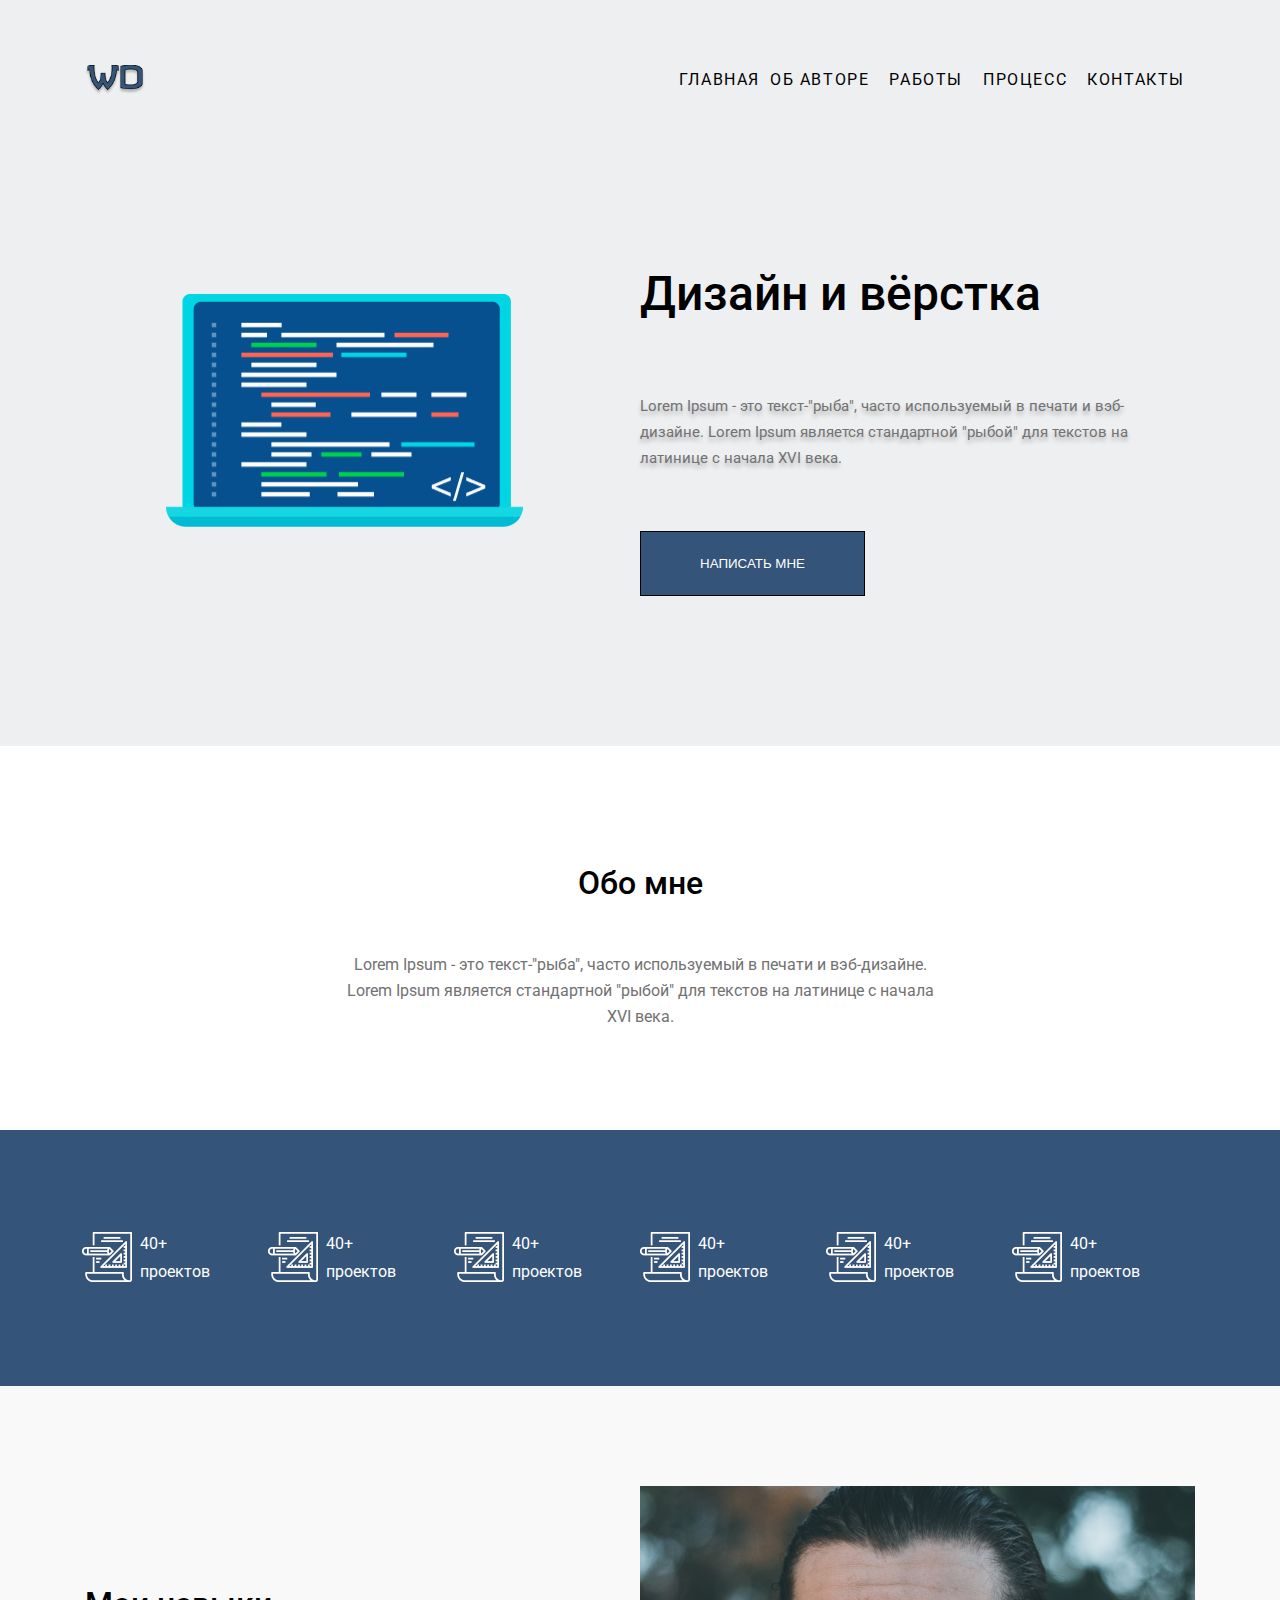
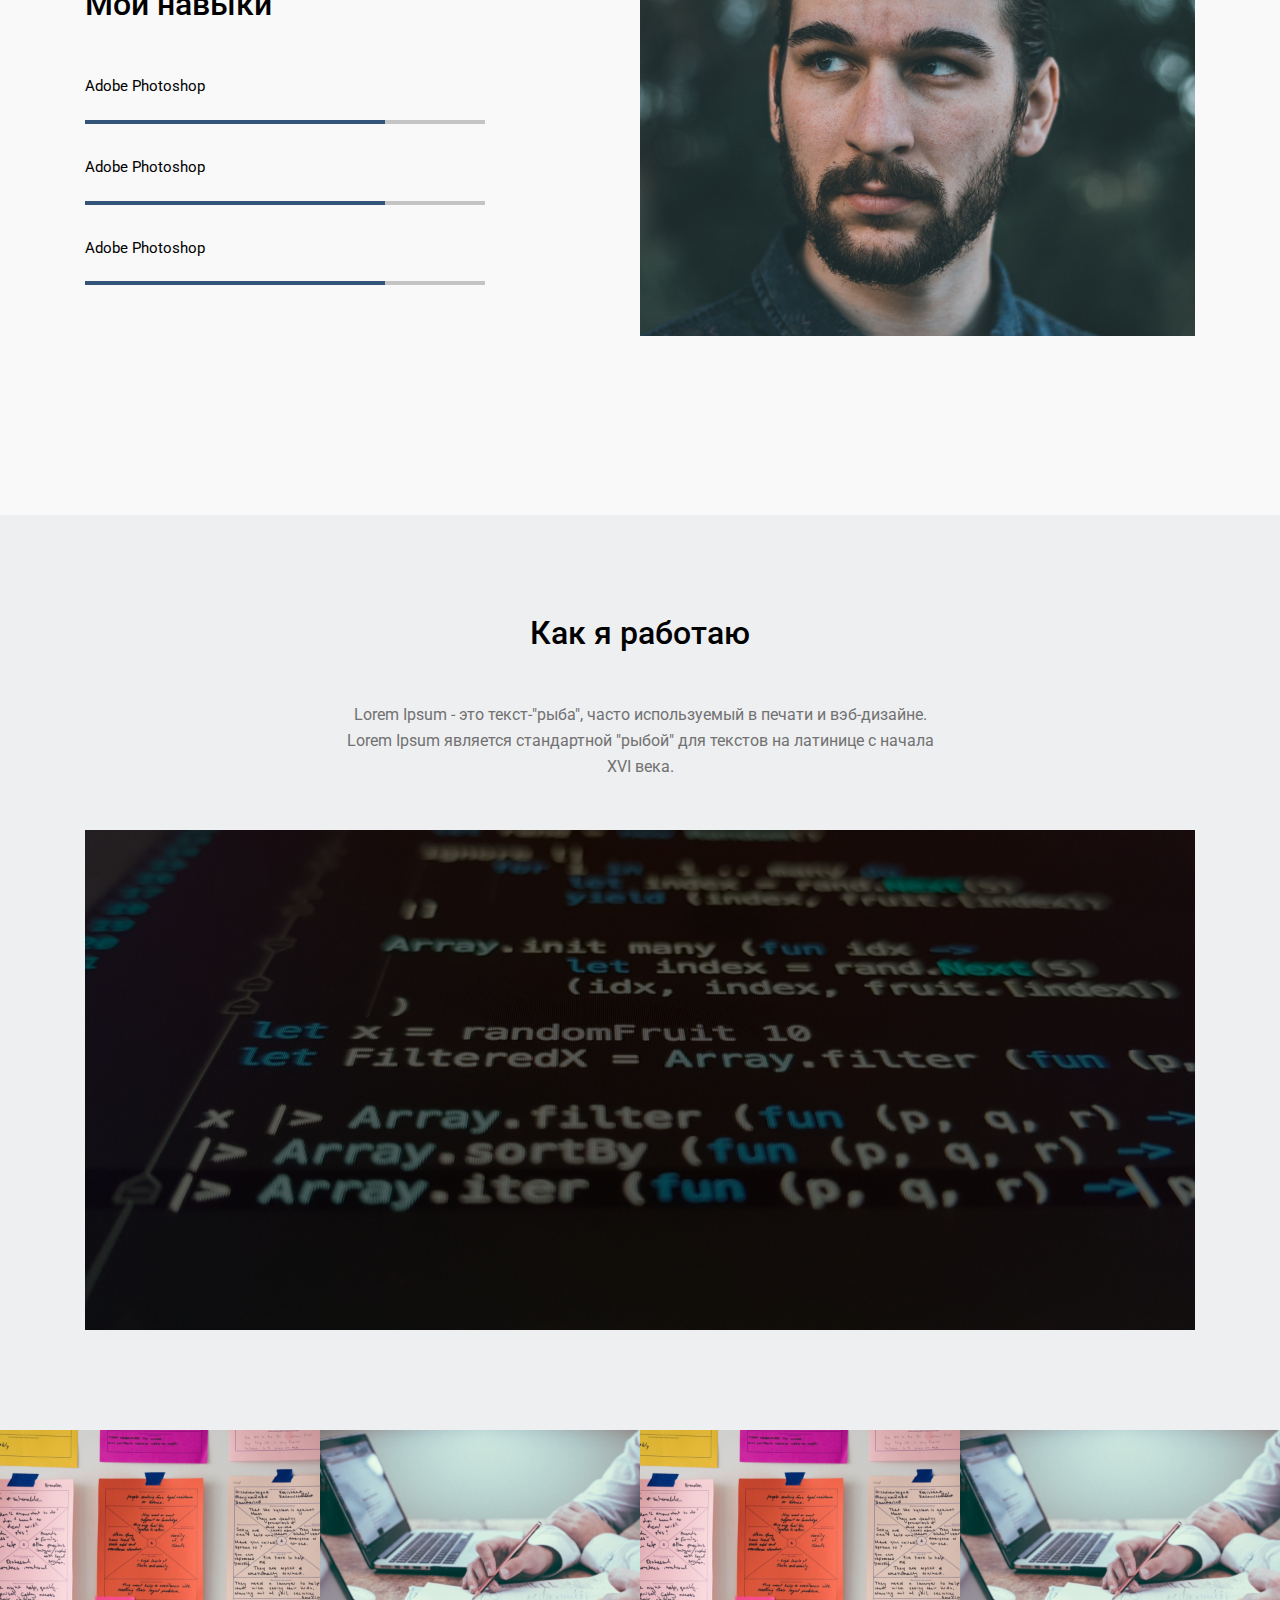
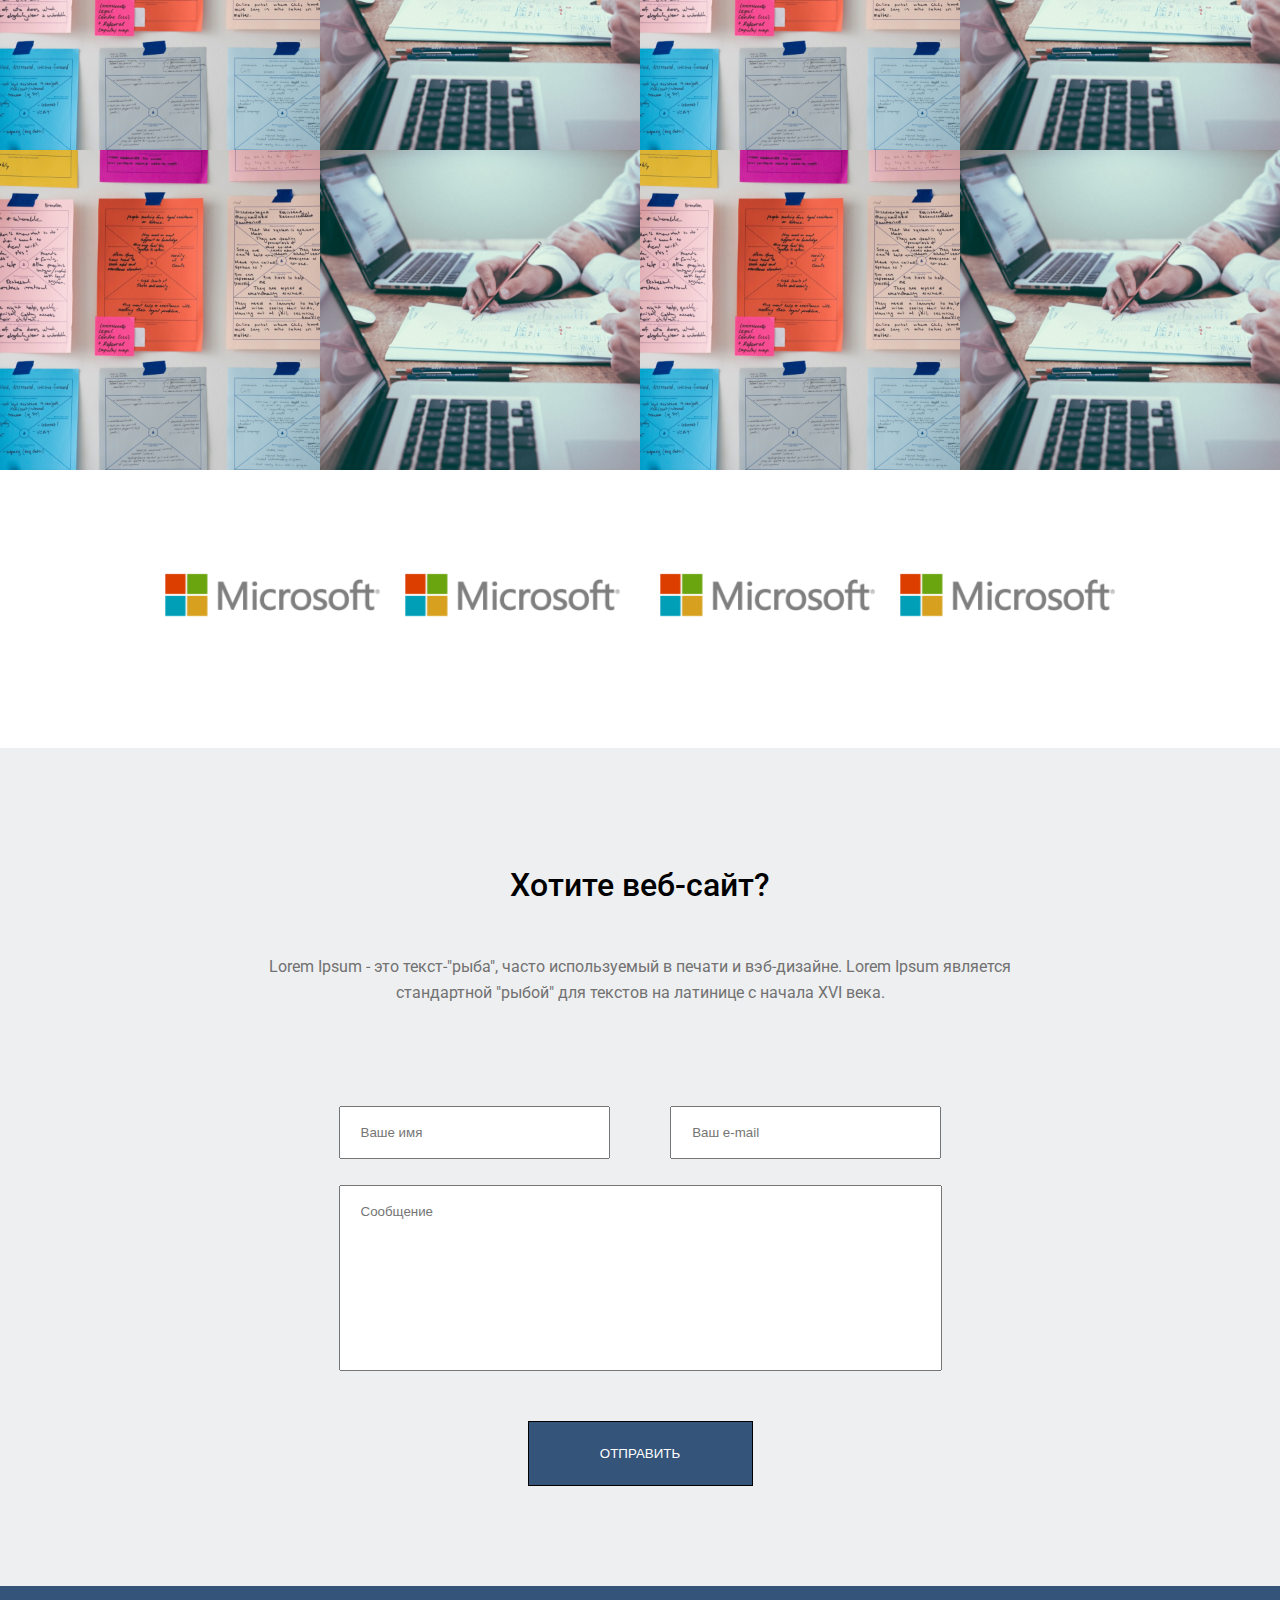
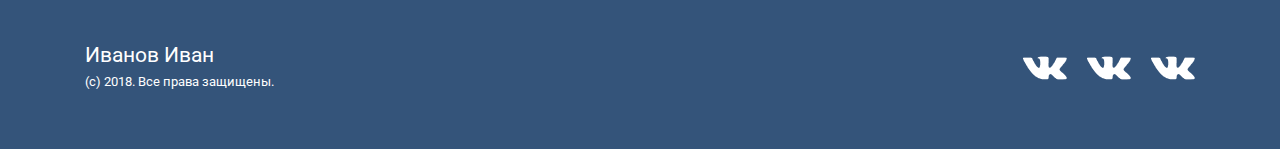
<file: First-project/index.html>
<!DOCTYPE html>
<html lang="en">
<head>
    <meta charset="UTF-8">
    <meta name="viewport" content="width=device-width, initial-scale=1.0">
    <link media="all" rel="stylesheet" href="css/reset.css">
    <link media="all" rel="stylesheet" href="css/style.css">
    <link rel="preconnect" href="https://fonts.googleapis.com">
    <link rel="preconnect" href="https://fonts.gstatic.com" crossorigin>
    <link href="https://fonts.googleapis.com/css2?family=Roboto:wght@500&display=swap" rel="stylesheet">
    <link rel="icon" href="img/favicon.ico">
    
    <title>WD</title>
</head>
<body>
    <header class="header">
        <div class="container">
            <div class="header-content-block">
                <a href="#">
                    <img src="img/logo.png" width="60px" height="96px" alt="logo">
                </a>
                <nav class="nav">
                    <input id="menu__toggle" type="checkbox" />
                    <label class="menu__btn" for="menu__toggle">
                        <span></span>
                    </label>
                    <ul class="nav-list">
                        <li class="nav-item"><a href="#">Главная</a></li>
                        <li class="nav-item"><a href="#">Об авторе</a></li>
                        <li class="nav-item"><a href="#">Работы</a></li>
                        <li class="nav-item"><a href="#">Процесс</a></li>
                        <li class="nav-item"><a href="#">Контакты</a></li>
                    </ul>
                </nav>
            </div>
            <div class="container">
                <div class="header-content">
                    <div class="header-content-elements">
                        <img src="img/computer.png"  width="233" height="357" alt="computer">
                    </div>
                    <div class="header-content-elements header-content-text">
                        <h1>Дизайн и вёрстка</h1>
                        <span>Lorem Ipsum - это текст-"рыба", часто используемый в печати и вэб-дизайне. Lorem Ipsum является стандартной "рыбой" для текстов на латинице с начала XVI века.</span>
                        <form class="inbox-action" action="#">
                            <input class="inbox-button" type="submit"  value="написать мне">
                        </form>
                    </div>
                </div>
            </div>    
    </header>
    <div class="content-blockper">
        <main class="main">
            <div class="container">
                <div class="about-me">
                    <h2>Обо мне</h2>
                    <span>Lorem Ipsum - это текст-"рыба", часто используемый в печати и вэб-дизайне. Lorem Ipsum является стандартной "рыбой" для текстов на латинице с начала XVI века.</span>
                </div>
            </div>
           <div class="projects">
                <div class="container">
                    <ul class="project-list">
                        <li class="project-item">
                            <p>40+</p>
                            <span>проектов</span>
                        </li>
                        <li class="project-item">
                            <p>40+</p>
                            <span>проектов</span>
                        </li>
                        <li class="project-item">
                            <p>40+</p>
                            <span>проектов</span>
                        </li>
                        <li class="project-item">
                            <p>40+</p>
                            <span>проектов</span>
                        </li>
                        <li class="project-item">
                            <p>40+</p>
                            <span>проектов</span>
                        </li>
                        <li class="project-item">
                            <p>40+</p>
                            <span>проектов</span>
                        </li>
                    </ul>
                </div> 
           </div>
           <div class="tack-skills">
               <div class="container">
                    <div class="skills">
                        <div class="skills-elements skills-text">
                            <h2>Мои навыки</h2>
                            <ul class="skill-list">
                                <li class="skill-items">
                                    <div class="skill-text">
                                        <span>Adobe Photoshop</span>
                                        <span class="line"></span>
                                    </div>
                                </li>
                                <li class="skill-items">
                                    <div class="skill-text">
                                        <span>Adobe Photoshop</span>
                                        <span class="line"></span>
                                    </div>
                                </li>
                                <li class="skill-items">
                                    <div class="skill-text">
                                        <span>Adobe Photoshop</span>
                                        <span class="line"></span>
                                    </div>
                                </li>
                            </ul>
                        </div>
                        <div class="skills-elements">
                            <img src="img/human_photo.png" alt="human_photo" height="555px" width="450px">
                        </div>
                    </div>
                </div>
           </div>
           <div class="work">
               <div class="container">
                   <div class="about-work">
                        <h2>Как я работаю</h2>
                        <span>Lorem Ipsum - это текст-"рыба", часто используемый в печати и вэб-дизайне. Lorem Ipsum является стандартной "рыбой" для текстов на латинице с начала XVI века.</span>
                        <img src="img/video.png" alt="video" height="600px" width="1110px">
                    </div>
                </div>
           </div>
           <div class="content">
                <div class="content-block back-image-1">
                    <div class="hover">
                        <div class="hover2">
                            <a class="eye" href="#">
                                <img src="img/view.png">
                            </a>                
                        </div>
                    </div>
                </div>
                <div class="content-block back-image-2">
                    <div class="hover">
                        <div class="hover2">
                            <a class="eye" href="#">
                                <img src="img/view.png">
                            </a>                
                        </div>
                    </div>
                </div>
                <div class="content-block back-image-1">
                    <div class="hover">
                        <div class="hover2">
                            <a class="eye" href="#">
                                <img src="img/view.png">
                            </a>                
                        </div>
                    </div>
                </div>
                <div class="content-block back-image-2">
                    <div class="hover">
                        <div class="hover2">
                            <a class="eye" href="#">
                                <img src="img/view.png">
                            </a>                
                        </div>
                    </div>
                </div>
                <div class="content-block back-image-1">
                    <div class="hover">
                        <div class="hover2">
                            <a class="eye" href="#">
                                <img src="img/view.png">
                            </a>                
                        </div>
                    </div>
                </div>
                <div class="content-block back-image-2">
                    <div class="hover">
                        <div class="hover2">
                            <a class="eye" href="#">
                                <img src="img/view.png">
                            </a>                
                        </div>
                    </div>
                </div>
                <div class="content-block back-image-1">
                    <div class="hover">
                        <div class="hover2">
                            <a class="eye" href="#">
                                <img src="img/view.png">
                            </a>                
                        </div>
                    </div>
                </div>
                <div class="content-block back-image-2">
                    <div class="hover">
                        <div class="hover2">
                            <a class="eye" href="#">
                                <img src="img/view.png">
                            </a>                
                        </div>
                    </div>
                </div>
           </div>
           <div class="company">
               <img src="img/microsoft.png" alt="company" width="252" height="120">
               <img src="img/microsoft.png" alt="company" width="252" height="120">
               <img src="img/microsoft.png" alt="company" width="252" height="120">
               <img src="img/microsoft.png" alt="company" width="252" height="120">
           </div>
           <div class="order">
               <h2>Хотите веб-сайт?</h2>
               <span>Lorem Ipsum - это текст-"рыба", часто используемый в печати и вэб-дизайне. Lorem Ipsum является стандартной "рыбой" для текстов на латинице с начала XVI века.</span>
               <div class="form">
                    <input type="text" class="data data-name" placeholder="Ваше имя">
                    <input type="text" class="data data-surname" placeholder="Ваш e-mail">
                    <input type="text" class="data data-about" placeholder="Сообщение">
               </div>
               <form class="inbox-action" action="#">
                    <input class="inbox-button" type="submit"  value="отправить">
                </form>               
           </div>
        </main>
    </div>

    <footer>
        <div class="container">
            <div class="footer-content-block">
                <div class="footer-text">
                    <span>Иванов Иван</span>
                    <h5>(с) 2018. Все права защищены.</h5>
                </div>
                <div class="footer">
                    <ul class="footer-list">
                        <li class="footer-item"><a href="#"><img src="img/vk-logo.png" alt="social"></a></li>
                        <li class="footer-item"><a href="#"><img src="img/vk-logo.png" alt="social"></a></li>
                        <li class="footer-item"><a href="#"><img src="img/vk-logo.png" alt="social"></a></li>
                    </ul>
                </nav>
            </div>
    </footer>
</body>
</html>
</file>
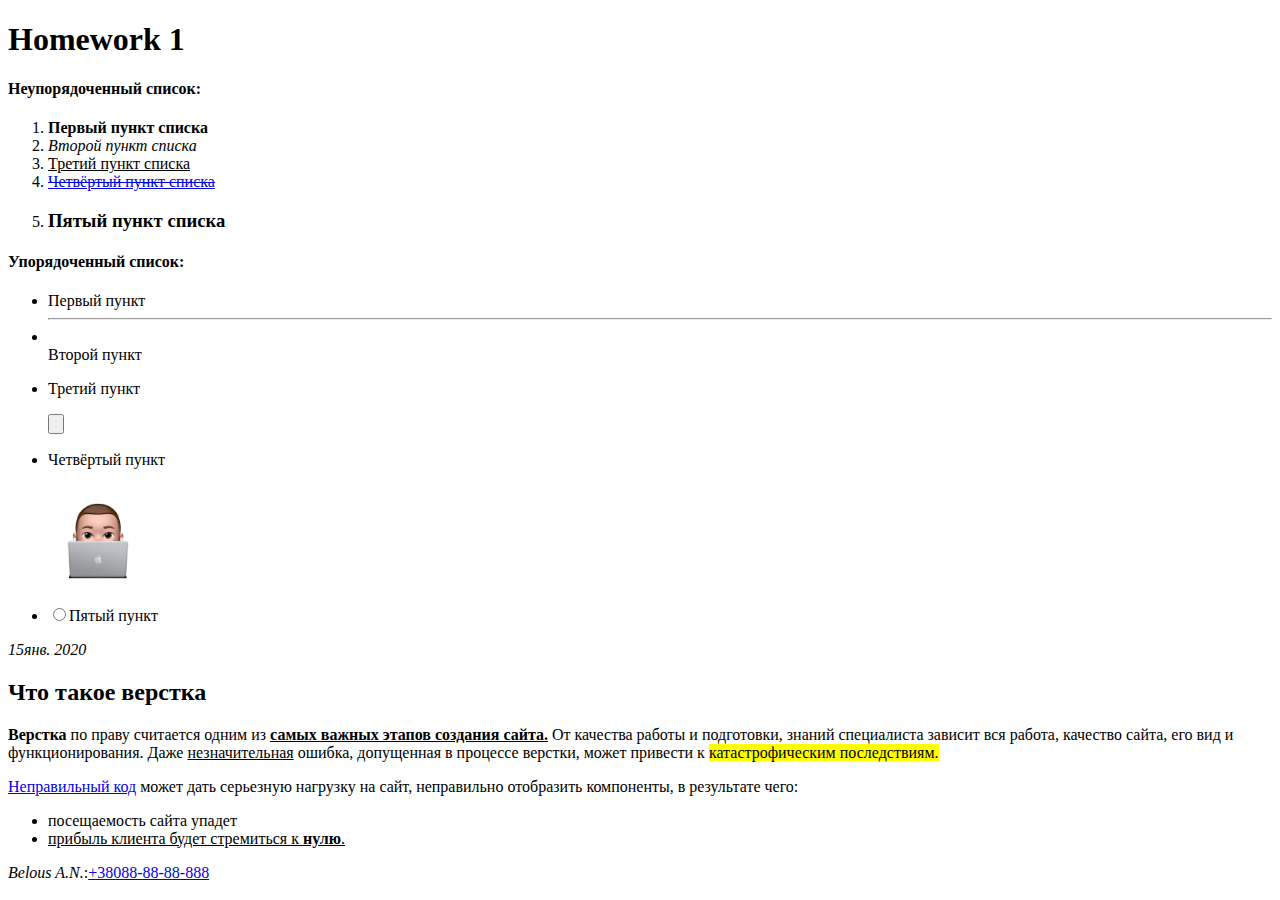
<file: HW_1/index.html>
<!DOCTYPE html>
<html>

<head>
    <meta charset="utf-8">
    <meta name="viewport" content="width=device-width, initial-scale=1.0">
    <title>A-level</title><!-- task 1(1) -->
    <link rel="icon" href="img/favicon.ico"><!-- task3(1) -->
</head>

<body>
    <header>
        <h1>Homework 1</h1><!-- task2(1) -->
    </header>
    <main>
        <div class="sidebar-a"> <!-- task 1(2), task3(2) -->
            <h4>Неупорядоченный список:</h4>
            <ol>
                <li><b>Первый пункт списка</b></li>
                <li><i>Второй пункт списка</i></li>
                <li><u>Третий пункт списка</u></li>
                <li><a href="https://www.google.com" class="google-link" id="mainlink" target="blank"><s>Четвёртый пункт списка</s></a></li>            
                <li><h3>Пятый пункт списка</h3></li>
            </ol>
            <h4>Упорядоченный список:</h4>
            <ul>
                <li>Первый пункт<hr></li>
                <li><br>Второй пункт</li>
                <li>
                    <p>Третий пункт</p>
                    <p><button></p>
                </li>
                <li>
                    <p>Четвёртый пункт</p>
                    <p><img src="img/sticker33.png" alt="Sticker" width="100px" height="100px"></p>
                </li>
                <li><input type="radio" name="browser" value="ie">Пятый пункт</li>
            </ul>
        </div>
        <div class="sidebar-b"><!-- task2(2) -->
            <p><em>15янв. 2020</em></p>
            <p><h2>Что такое верстка</h2></p>
            <p><strong>Верстка</strong> по праву считается одним из <strong><u>самых важных этапов создания сайта.</u></strong> От качества работы и подготовки, знаний
            специалиста зависит вся работа, качество сайта, его вид и функционирования.</i> Даже <u>незначительная</u> ошибка, допущенная в
            процессе верстки, может привести к <mark style="background: #FFFF00;">катастрофическим последствиям.</mark></p>
            <p><a href="#">Неправильный код</a> может дать серьезную нагрузку на сайт, неправильно отобразить компоненты, в результате чего:
                <ul>
                    <li>посещаемость сайта упадет</li>
                    <li><u>прибыль клиента будет стремиться к <strong>нулю</strong>.</u></li>
                </ul>    
            </p>
        </div>
    </main>
    <footer>
        <p><cite>Belous A.N.</cite>:<a href="tel: +380888888888">+38088-88-88-888</a></p><!-- task2(1) -->
    </footer>
</body>

</html>
</file>
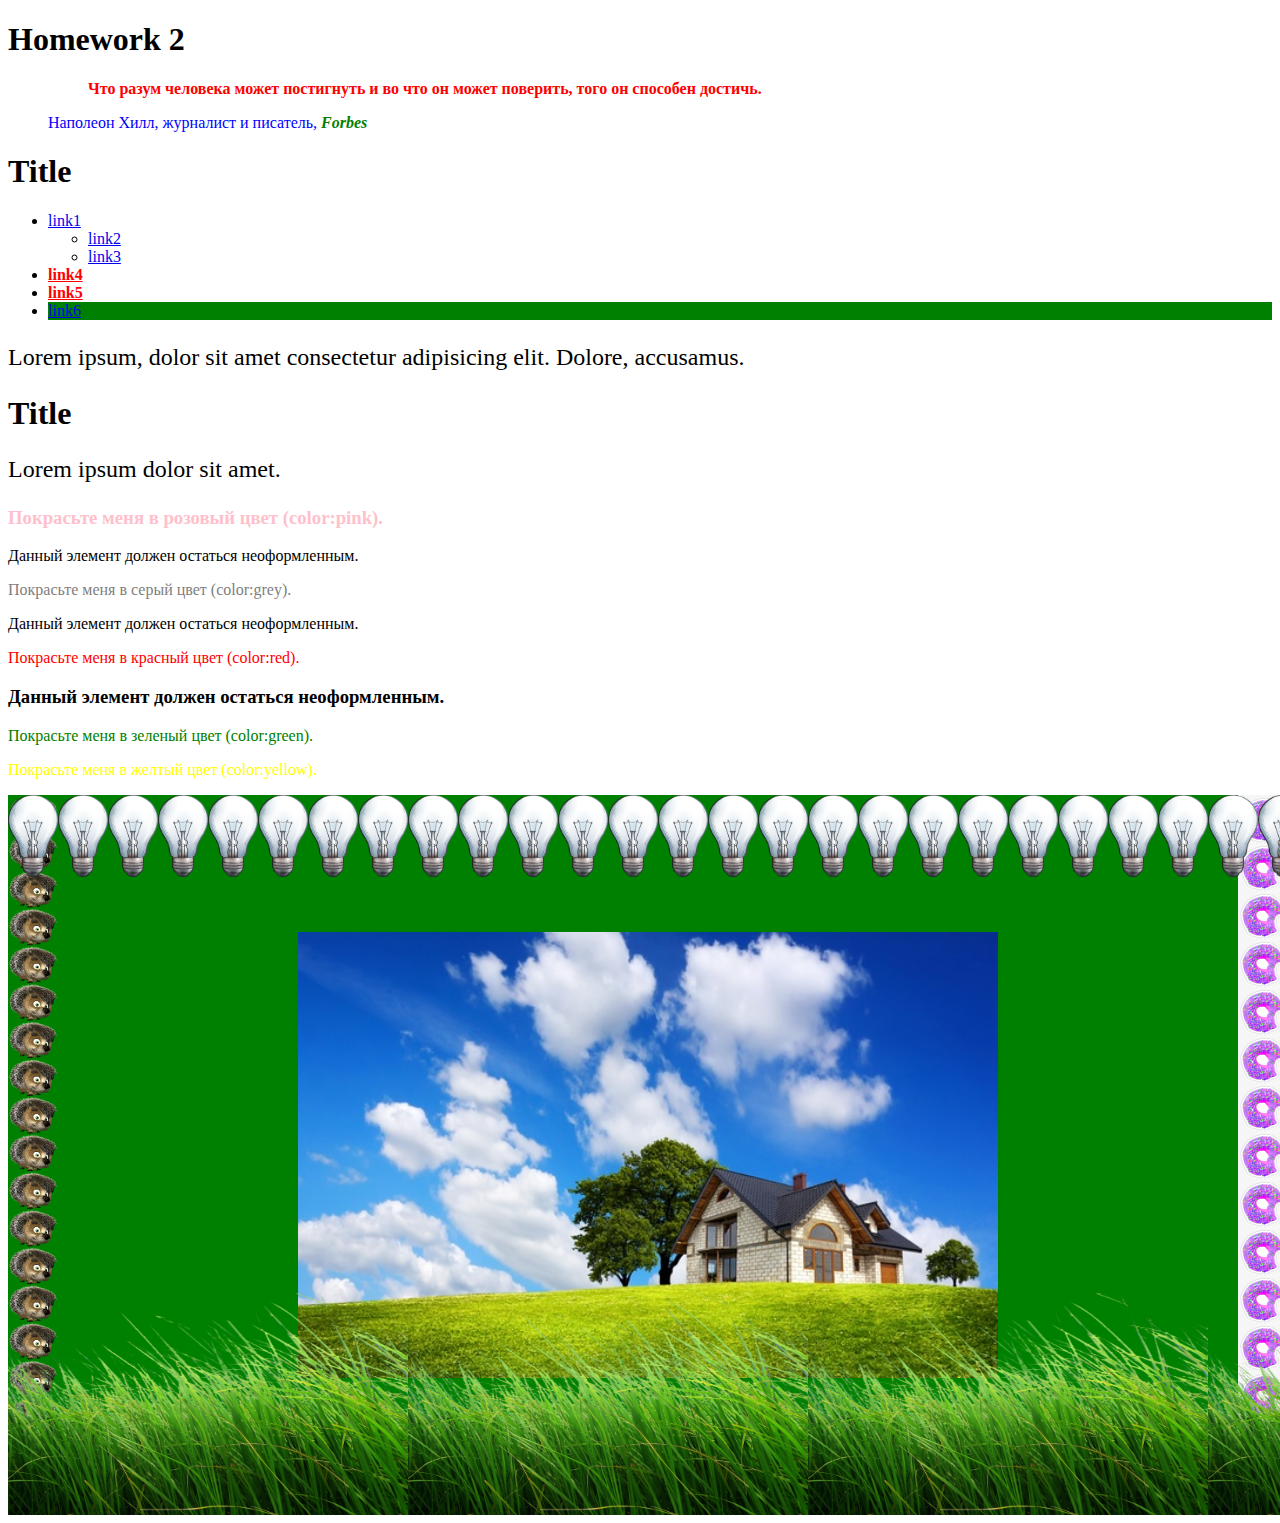
<file: HW_2/index.html>
<!DOCTYPE html>
<html lang="en">
<head>
    <meta charset="UTF-8">
    <meta name="viewport" content="width=device-width, initial-scale=1.0">
    <link media="all" rel="stylesheet" href="css/style.css"><!--task1-->
    <link rel="icon" href="img/favicon.ico">
    <!--task 1 -->
    <style>
        main figure figcaption cite {
            color: green;
            font-weight: bold;
        }
    </style>

    <title>A-level</title>
</head>
<body>
    <header>
        <h1>Homework 2</h1>
    </header>
    <main>
        <figure><!--task 1 -->
            <blockquote cite="https://www.forbes.ru/forbeslife/dosug/262327-na-vse-vremena-100-vdokhnovlyayushchikh-tsitat">
                <p>Что разум человека может постигнуть и во что он может поверить, того он способен достичь.</p>
            </blockquote>
            <figcaption style="color: blue;">Наполеон Хилл, журналист и писатель, <cite>Forbes</cite></figcaption><!--task1-->
        </figure>
        <div class="holder"><!--task 2 -->
            <h1>Title</h1>
            <ul class="list">
              <li>
                <a href="#">link1</a>
                <ul>
                  <li><a href="#">link2</a></li>
                  <li><a href="#">link3</a></li>
                </ul>
              </li>
              <li><a href="https://www.youtube.com/">link4</a></li>
              <li><a href="https://validator.w3.org/">link5</a></li>
              <li><a href="#">link6</a></li>
            </ul>
            <p>Lorem ipsum, dolor sit amet consectetur adipisicing elit. Dolore, accusamus.</p>
            <h1>Title</h1>
            <p>Lorem ipsum dolor sit amet.</p>
        </div>
        <div class="text-box"><!--task 3 -->
            <h3>Покрасьте меня в розовый цвет (color:pink).</h3>
            <p>Данный элемент должен остаться неоформленным.</p>
            <p id='greycol'>Покрасьте меня в серый цвет (color:grey).</p>
            <div>Данный элемент должен остаться неоформленным.</div>
            <div><p>Покрасьте меня в красный цвет (color:red).</p></div>
            <h3>Данный элемент должен остаться неоформленным.</h3>
            <p>Покрасьте меня в зеленый цвет (color:green).</p>
            <p class='yellow'>Покрасьте меня в желтый цвет (color:yellow).</p>
        </div>
        <div class="bg-box"></div><!--task 4-->

    </main>
    <footer>
        <!--Вывод по Task 1:
            1) Приоритет выше  между внешней таблицей стилей и внутренних стилей имеет то, что было объявлено раньше(тобесь выше, в моём случае это внешняя таблица стилей);
            2) Приоритет выше  между внешней таблицей стилей и инлайновыми стилями имеет инлайновый стиль;
            3) Приоритет выше  между внутренних стилей и инлайновыми стилями имеет инлайновый стиль;-->

    </footer>
</body>
</html>
</file>
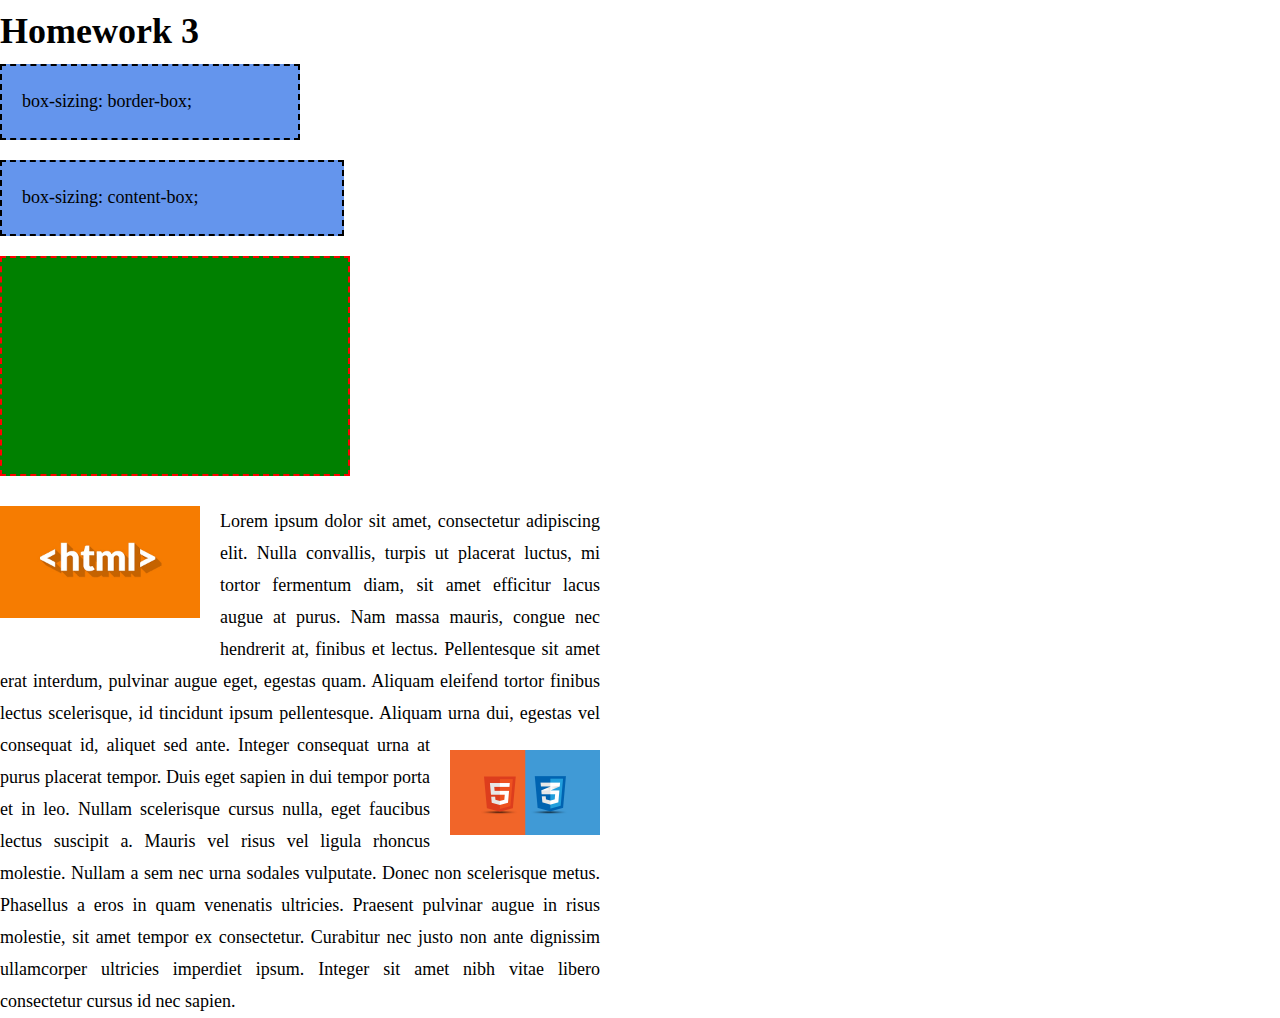
<file: HW_3/index.html>
<!DOCTYPE html>
<html lang="en">
<head>
    <meta charset="UTF-8">
    <meta name="viewport" content="width=device-width, initial-scale=1.0">
    <link media="all" rel="stylesheet" href="css/reset.css">
    <link media="all" rel="stylesheet" href="css/style.css">
    <link rel="icon" href="img/favicon.ico">
    
    <title>A-level</title>
</head>
<body>
    <header>
        <h1>Homework 3</h1>
    </header>
    <main>
        <div class="box border-box">
            <span>
                box-sizing: border-box;
            </span>
        </div>
        <div class="box content-box">
            <span>
                box-sizing: content-box;
            </span>
        </div>
        <div class="task2">
            
        </div>
        <div class="task3">
            <img src="img/hw.png" alt="html" class="img-left">
            <p>
                Lorem ipsum dolor sit amet, consectetur adipiscing elit. Nulla convallis, turpis ut placerat luctus, mi tortor fermentum diam, sit amet efficitur lacus augue at purus. Nam massa mauris, congue nec hendrerit at, finibus et lectus. Pellentesque sit amet erat interdum, pulvinar augue eget, egestas quam. Aliquam eleifend tortor finibus lectus scelerisque, id tincidunt ipsum pellentesque. Aliquam urna dui, egestas vel consequat id, aliquet sed ante.<img src="img/hw2.png" alt="html" class="img-right"> Integer consequat urna at purus placerat tempor. Duis eget sapien in dui tempor porta et in leo. Nullam scelerisque cursus nulla, eget faucibus lectus suscipit a. Mauris vel risus vel ligula rhoncus molestie. Nullam a sem nec urna sodales vulputate. Donec non scelerisque metus. Phasellus a eros in quam venenatis ultricies. Praesent pulvinar augue in risus molestie, sit amet tempor ex consectetur. Curabitur nec justo non ante dignissim ullamcorper ultricies imperdiet ipsum. Integer sit amet nibh vitae libero consectetur cursus id nec sapien.
            </p>
            
        </div>
    </main>
    <footer>
        
    </footer>
</body>
</html>
</file>
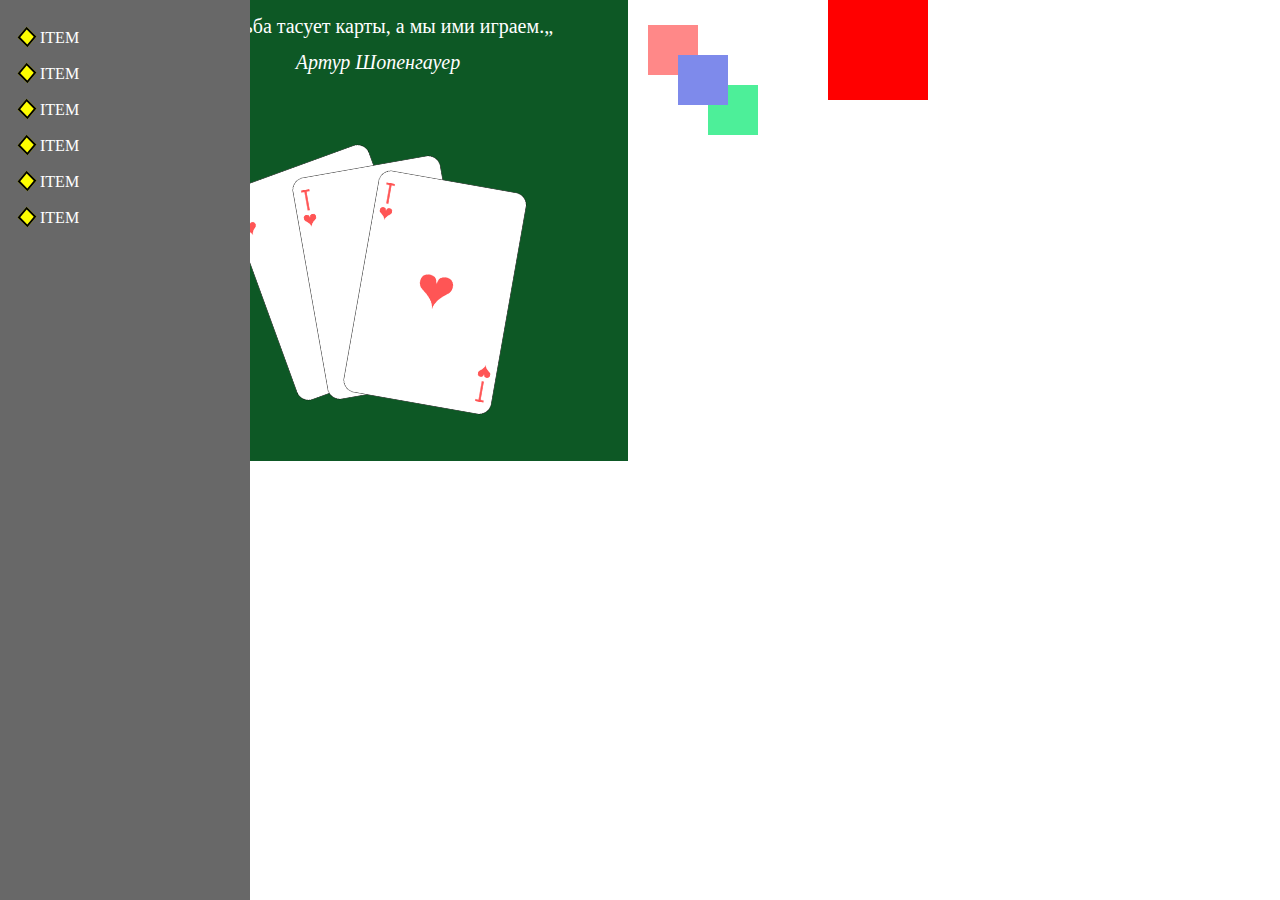
<file: HW_4/index.html>
<!DOCTYPE html>
<html lang="en">
<head>
    <meta charset="UTF-8">
    <meta name="viewport" content="width=device-width, initial-scale=1.0">
    <link media="all" rel="stylesheet" href="css/reset.css">
    <link media="all" rel="stylesheet" href="css/style.css">
    <link rel="icon" href="img/favicon.ico">
    
    <title>A-level</title>
</head>
<body>
    <header class="header" data-text="Menu Here">
        <nav class="nav">
            <ul class="nav-list">
                <li class="nav-item"><a href="#">Item</a></li>
                <li class="nav-item"><a href="#">Item</a></li>
                <li class="nav-item"><a href="#">Item</a></li>
                <li class="nav-item"><a href="#">Item</a></li>
                <li class="nav-item"><a href="#">Item</a></li>
                <li class="nav-item"><a href="#">Item</a></li>
 
            </ul>
        </nav>
     </header>
    <main>
        <div class="container">
            <div class="task1">
                <blockquote class="quote">
                    <p>Судьба тасует карты, а мы ими играем.</p>
                    <cite>Артур Шопенгауер</cite>
                </blockquote>
                <img src="img/card01.png" class="first-card">
                <img src="img/card01.png" class="second-card">
                <img src="img/card01.png" class="third-card">
            </div>
            <div class="task2">
                <div class="block first-block"></div>
                <div class="block second-block"></div>
                <div class="block third-block"></div>
            </div>
            <div class="box">
                <div class="animation"></div>
             </div>
        </div>
    </main>
    <footer>
        
    </footer>
</body>
</html>
</file>
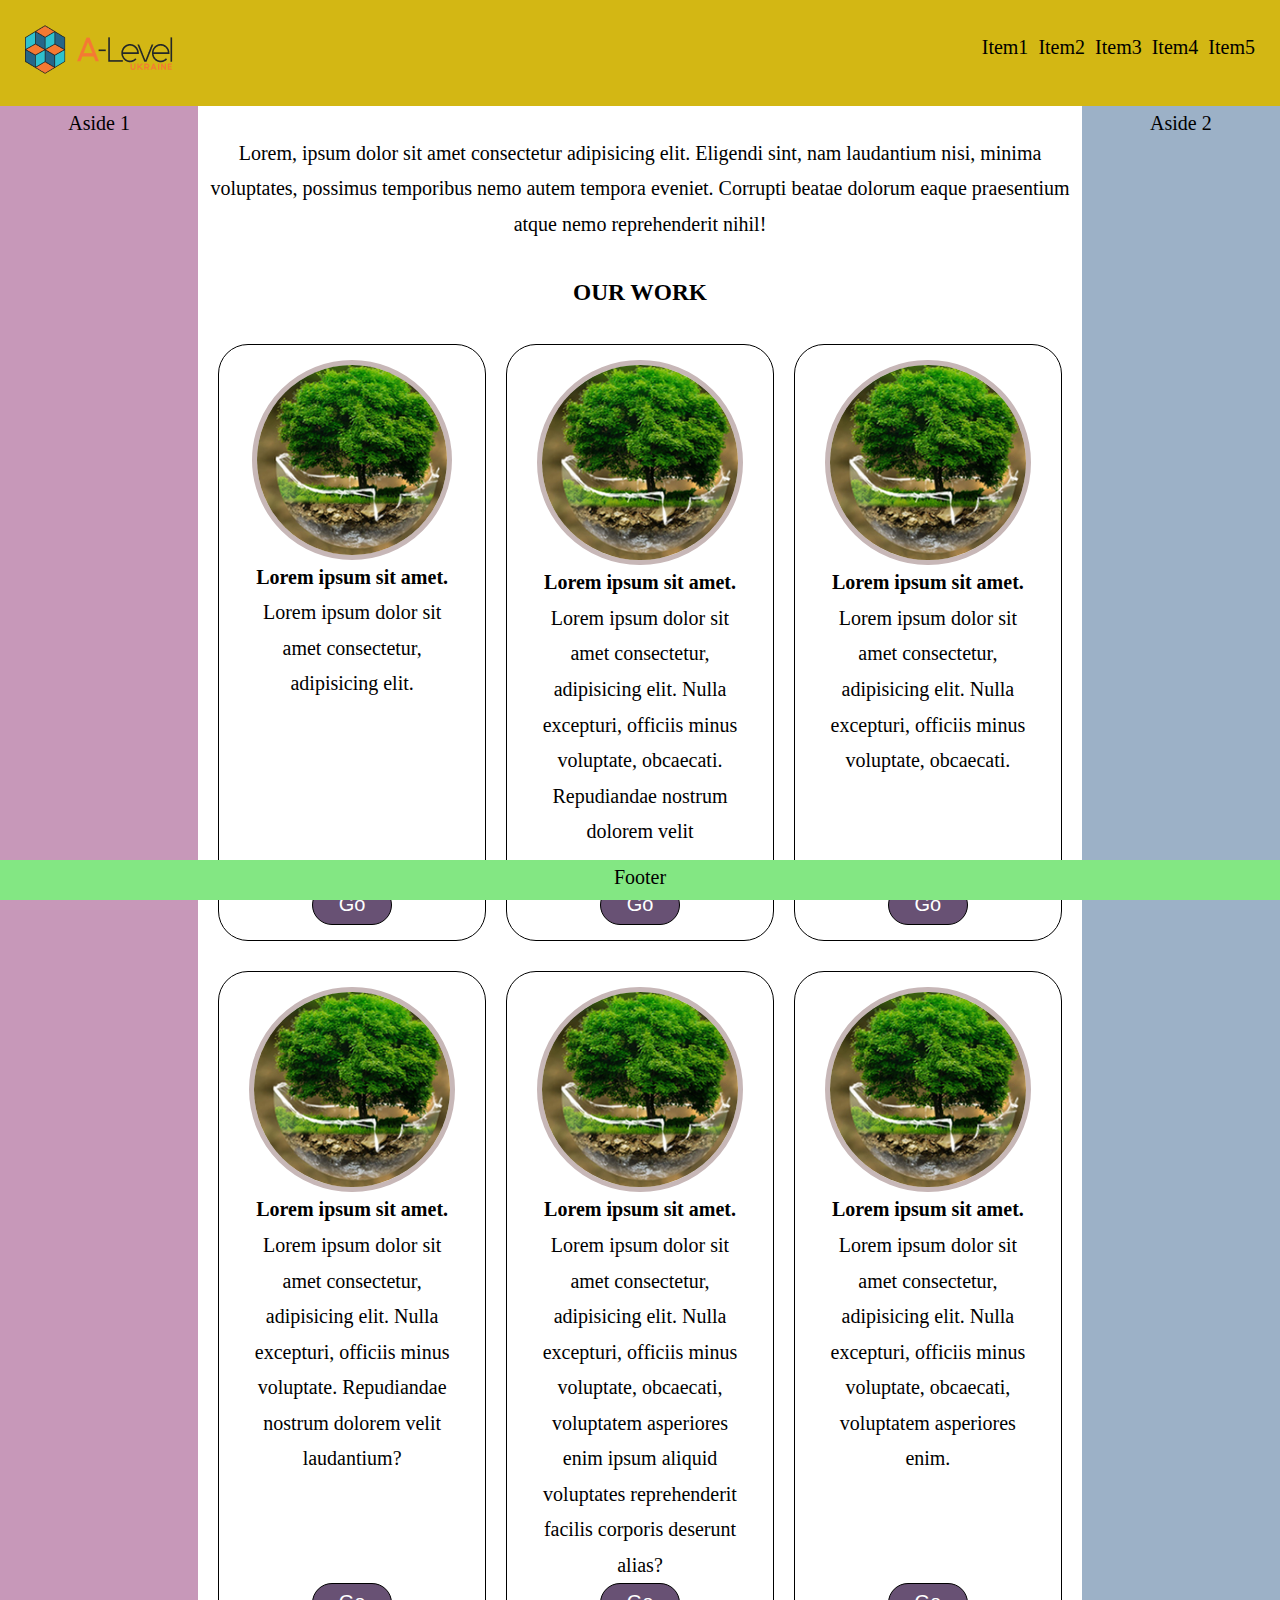
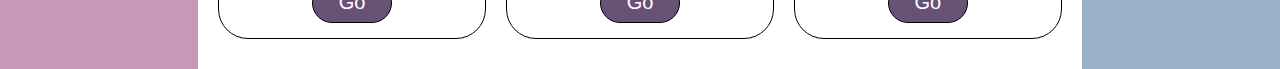
<file: HW_5/index.html>
<!DOCTYPE html>
<html lang="en">
<head>
    <meta charset="UTF-8">
    <meta name="viewport" content="width=device-width, initial-scale=1.0">
    <link media="all" rel="stylesheet" href="css/reset.css">
    <link media="all" rel="stylesheet" href="css/style.css">
    <link rel="icon" href="img/favicon.ico">
    
    <title>A-level</title>
</head>
<body>
    <header class="header">
        <nav class="nav">
            <ul class="nav-list">
                <li class="nav-item"><a href="#" class="nav-link">Item1</a></li>
                <li class="nav-item"><a href="#" class="nav-link">Item2</a></li>
                <li class="nav-item"><a href="#" class="nav-link">Item3</a></li>
                <li class="nav-item"><a href="#" class="nav-link">Item4</a></li>
                <li class="nav-item"><a href="#" class="nav-link">Item5</a></li>
 
            </ul>
        </nav>
     </header>
    <main class="main">
        <div class="aside-1 aside">
            <p>Aside 1</p>
        </div>
        <div class="content">
            <p>Lorem, ipsum dolor sit amet consectetur adipisicing elit. Eligendi sint, nam laudantium nisi, minima voluptates, possimus temporibus nemo autem tempora eveniet. Corrupti beatae dolorum eaque praesentium atque nemo reprehenderit nihil!</p>
            <h3>Our work</h3>
            <div class="content-box">
                <div class="content-block">
                    <img src="img/nature.jpg" width="200px" height="200px">
                    <h4>Lorem ipsum sit amet.</h4>
                    <span>Lorem ipsum dolor sit amet consectetur, adipisicing elit.</span>
                    <Button>Go</Button>
                </div>
                <div class="content-block">
                    <img src="img/nature.jpg">
                    <h4>Lorem ipsum sit amet.</h4>
                    <span>Lorem ipsum dolor sit amet consectetur, adipisicing elit. Nulla excepturi, officiis minus voluptate, obcaecati. Repudiandae nostrum dolorem velit laudantium?</span>
                    <Button>Go</Button>
                </div>
                <div class="content-block">
                    <img src="img/nature.jpg">
                    <h4>Lorem ipsum sit amet.</h4>
                    <span>Lorem ipsum dolor sit amet consectetur, adipisicing elit. Nulla excepturi, officiis minus voluptate, obcaecati.</span>
                    <Button>Go</Button>
                </div>
                <div class="content-block">
                    <img src="img/nature.jpg">
                    <h4>Lorem ipsum sit amet.</h4>
                    <span>Lorem ipsum dolor sit amet consectetur, adipisicing elit. Nulla excepturi, officiis minus voluptate. Repudiandae nostrum dolorem velit laudantium?</span>
                    <Button>Go</Button>
                </div>
                <div class="content-block">
                    <img src="img/nature.jpg">
                    <h4>Lorem ipsum sit amet.</h4>
                    <span>Lorem ipsum dolor sit amet consectetur, adipisicing elit. Nulla excepturi, officiis minus voluptate, obcaecati, voluptatem asperiores enim ipsum aliquid voluptates reprehenderit facilis corporis deserunt alias?</span>
                    <Button>Go</Button>
                </div>
                <div class="content-block">
                    <img src="img/nature.jpg">
                    <h4>Lorem ipsum sit amet.</h4>
                    <span>Lorem ipsum dolor sit amet consectetur, adipisicing elit. Nulla excepturi, officiis minus voluptate, obcaecati, voluptatem asperiores enim.</span>
                    <Button>Go</Button>
                </div>
            </div>
        </div>
        <div class="aside-2 aside">
            <p>Aside 2</p>
        </div>
    </main>
    <footer class="footer">
        <p>Footer</p>
    </footer>
</body>
</html>
</file>
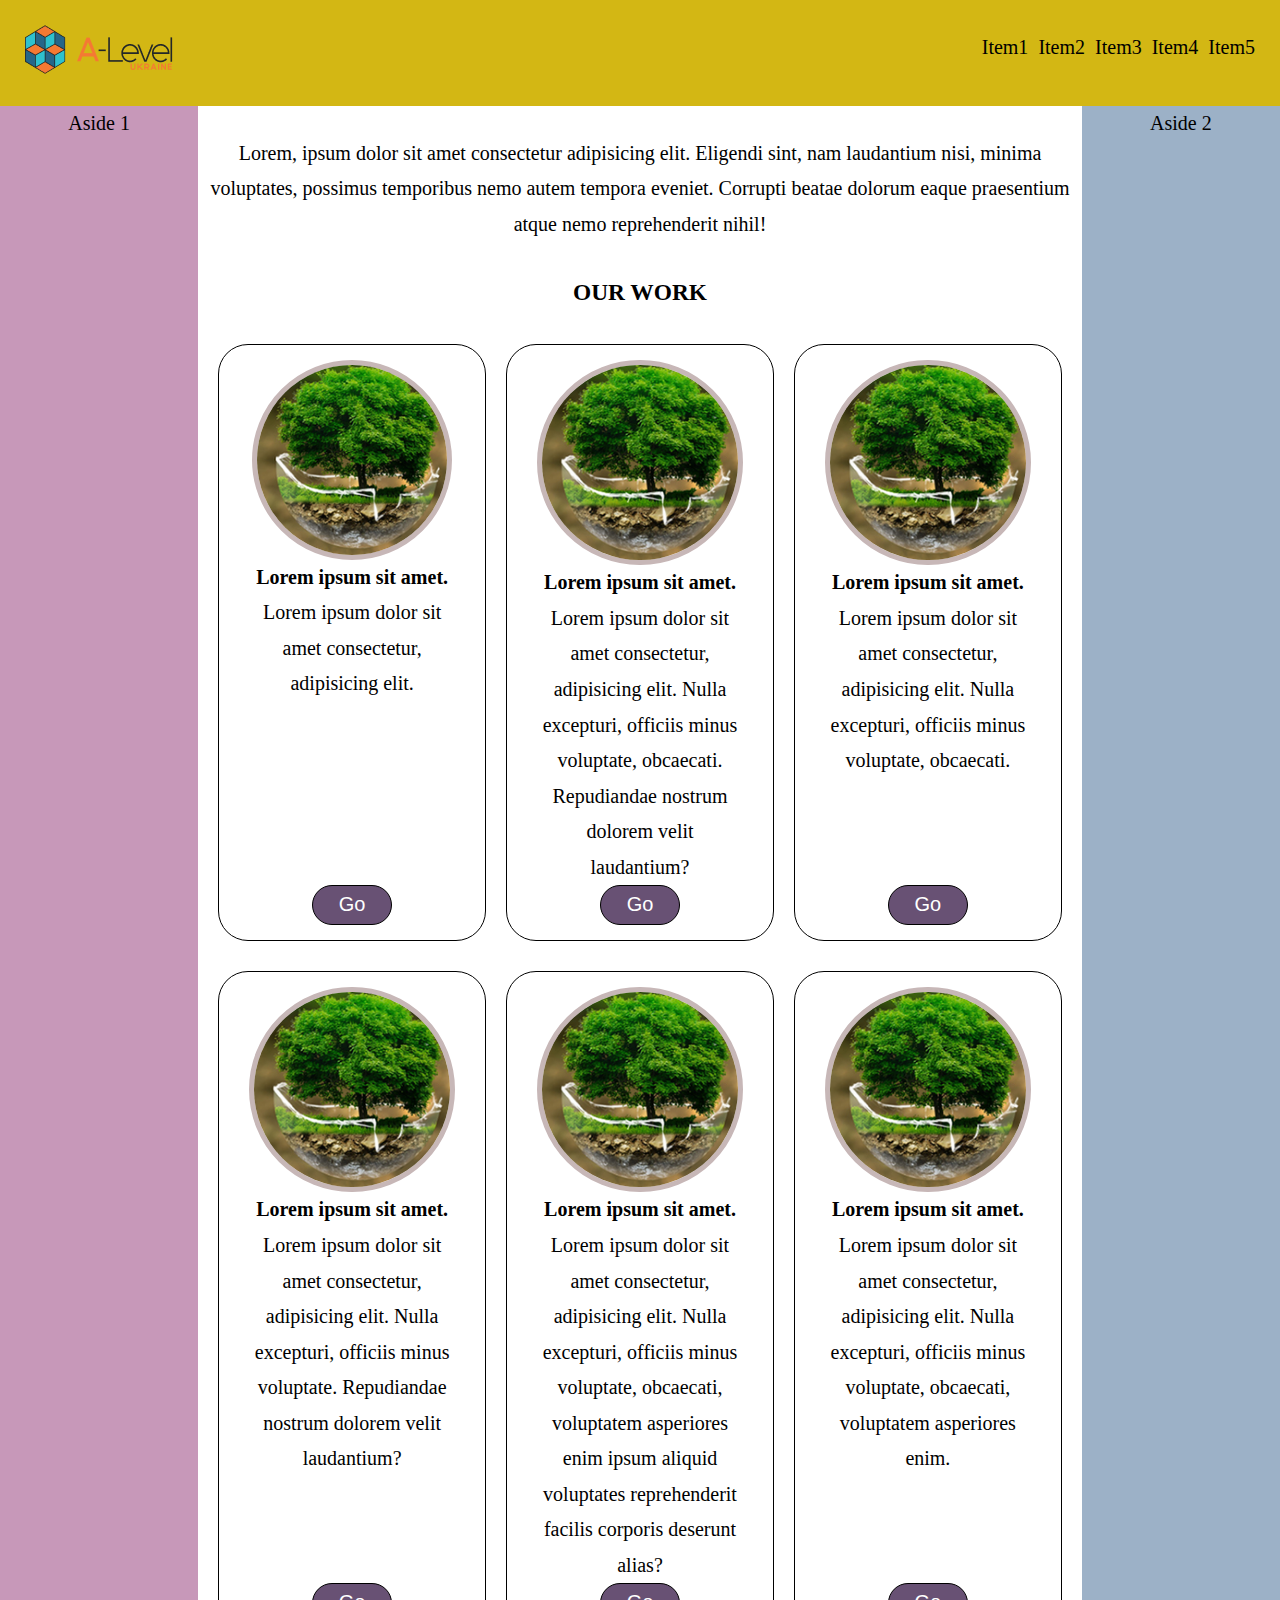
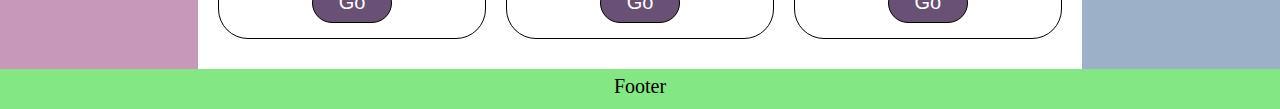
<file: HW_6/index.html>
<!DOCTYPE html>
<html lang="en">
<head>
    <meta charset="UTF-8">
    <meta name="viewport" content="width=device-width, initial-scale=1.0">
    <link media="all" rel="stylesheet" href="css/reset.css">
    <link media="all" rel="stylesheet" href="css/style.css">
    <link rel="icon" href="img/favicon.ico">
    
    <title>A-level</title>
</head>
<body>
    <header class="header">
        <nav class="nav">
            <input id="menu__toggle" type="checkbox" />
            <label class="menu__btn" for="menu__toggle">
                <span></span>
            </label>
            <ul class="nav-list">
                <li class="nav-item"><a href="#" class="nav-link">Item1</a></li>
                <li class="nav-item"><a href="#" class="nav-link">Item2</a></li>
                <li class="nav-item"><a href="#" class="nav-link">Item3</a></li>
                <li class="nav-item"><a href="#" class="nav-link">Item4</a></li>
                <li class="nav-item"><a href="#" class="nav-link">Item5</a></li>
 
            </ul>
        </nav>
     </header>
    <main class="main">
        <div class="aside-1 aside">
            <p>Aside 1</p>
        </div>
        <div class="content">
            <p>Lorem, ipsum dolor sit amet consectetur adipisicing elit. Eligendi sint, nam laudantium nisi, minima voluptates, possimus temporibus nemo autem tempora eveniet. Corrupti beatae dolorum eaque praesentium atque nemo reprehenderit nihil!</p>
            <h3>Our work</h3>
            <div class="content-box">
                <div class="content-block">
                    <img src="img/nature.jpg" width="200px" height="200px">
                    <h4>Lorem ipsum sit amet.</h4>
                    <span>Lorem ipsum dolor sit amet consectetur, adipisicing elit.</span>
                    <Button>Go</Button>
                </div>
                <div class="content-block">
                    <img src="img/nature.jpg">
                    <h4>Lorem ipsum sit amet.</h4>
                    <span>Lorem ipsum dolor sit amet consectetur, adipisicing elit. Nulla excepturi, officiis minus voluptate, obcaecati. Repudiandae nostrum dolorem velit laudantium?</span>
                    <Button>Go</Button>
                </div>
                <div class="content-block">
                    <img src="img/nature.jpg">
                    <h4>Lorem ipsum sit amet.</h4>
                    <span>Lorem ipsum dolor sit amet consectetur, adipisicing elit. Nulla excepturi, officiis minus voluptate, obcaecati.</span>
                    <Button>Go</Button>
                </div>
                <div class="content-block">
                    <img src="img/nature.jpg">
                    <h4>Lorem ipsum sit amet.</h4>
                    <span>Lorem ipsum dolor sit amet consectetur, adipisicing elit. Nulla excepturi, officiis minus voluptate. Repudiandae nostrum dolorem velit laudantium?</span>
                    <Button>Go</Button>
                </div>
                <div class="content-block">
                    <img src="img/nature.jpg">
                    <h4>Lorem ipsum sit amet.</h4>
                    <span>Lorem ipsum dolor sit amet consectetur, adipisicing elit. Nulla excepturi, officiis minus voluptate, obcaecati, voluptatem asperiores enim ipsum aliquid voluptates reprehenderit facilis corporis deserunt alias?</span>
                    <Button>Go</Button>
                </div>
                <div class="content-block">
                    <img src="img/nature.jpg">
                    <h4>Lorem ipsum sit amet.</h4>
                    <span>Lorem ipsum dolor sit amet consectetur, adipisicing elit. Nulla excepturi, officiis minus voluptate, obcaecati, voluptatem asperiores enim.</span>
                    <Button>Go</Button>
                </div>
            </div>
        </div>
        <div class="aside-2 aside">
            <p>Aside 2</p>
        </div>
    </main>
    <footer class="footer">
        <p>Footer</p>
    </footer>
</body>
</html>
</file>
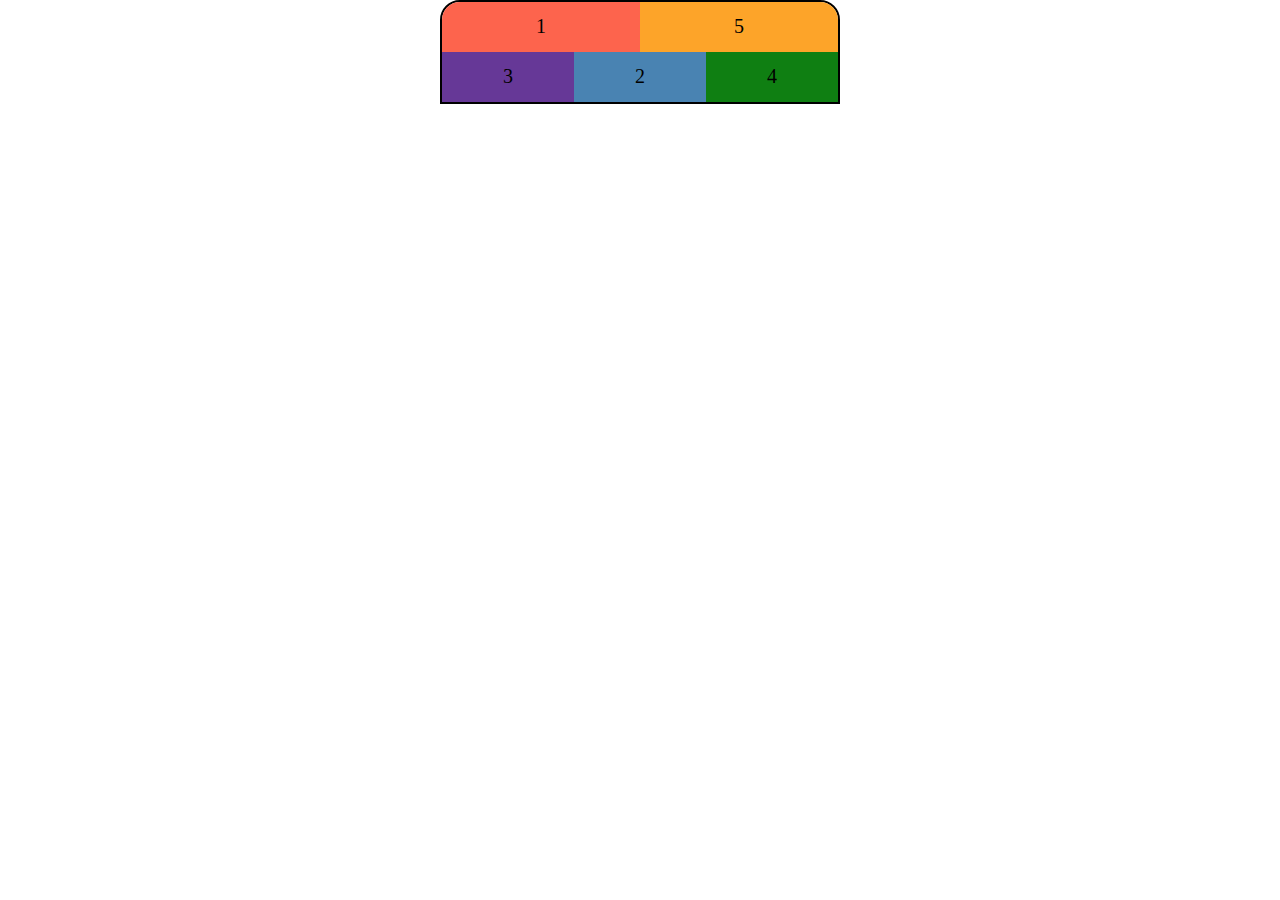
<file: HW_5/Third task.html>
<!DOCTYPE html>
<html lang="en">
<head>
    <meta charset="UTF-8">
    <meta name="viewport" content="width=device-width, initial-scale=1.0">
    <link media="all" rel="stylesheet" href="css/reset.css">
    <link media="all" rel="stylesheet" href="css/style.css">
    <link rel="icon" href="img/favicon.ico">
    
    <title>A-level</title>
</head>
<body>
    <header class="header">
        
     </header>
     <div class="wrapper">
        <main class="main">
            <div class="holder">
                <div class="item">1</div>
                <div class="item">2</div>
                <div class="item">3</div>
                <div class="item">4</div>
                <div class="item">5</div>
            </div>
        </main>
    </div>
</body>
</html>
</file>
<file: First-project/css/style.css>
Html {
    box-sizing: border-box;
}

*,
*:before,
*:after {
    box-sizing: inherit;
}  

body {
    margin: 0;
    font-family: Roboto;
    font-style: normal;
    line-height: 1.777;
    font-size: 15px;
    color:black;
}

.content-block, .projects, .tack-skills, .work, .content, .company, .order, footer {
    width: 100%;
    position: relative;
}

.content-block, .tack-skills {
    background: #F9F9F9;
}

.projects, footer {
    background: #34547A;
}

.work, .order {
    background: #EEEFF1;
}

.container {
    max-width: 1110px;
    margin: 0 auto;
}

img{
    max-width: 100%;
    height: auto;
    vertical-align: top;
}

.header {
    background-color: #EEEFF1;
}

.header-content-block {
    display: flex;
    align-items: center;
    padding: 57px 0;
}

.nav {
    display: flex;
    flex-grow: 1;
    align-items: center;
    justify-content: flex-end;
    color: #34547A;
    text-transform: uppercase;
}

.nav-list {
    display: flex;
    align-items: center;
}

.nav-item + .nav-item {
    padding: 10px;
}

.nav-item > a {
    font-family: Roboto;
    font-style: normal;
    font-size: 16px;
    line-height: 26px;
    letter-spacing: 0.1em;
    color: #000;
    text-decoration: none;
    transition: 0.2s ease-in;
}

.nav-item > a:hover {
    font-weight: 500;
    line-height: 26px;
    letter-spacing: 0.1em;
    color: #34547A;
    text-decoration: none;
    text-shadow: 0px 4px 4px rgba(0, 0, 0, 0.25), 0px 4px 4px rgba(0, 0, 0, 0.25);
    transition: 0.2s ease-in;
}

.header-content {
    display: flex;
    justify-content: center;
    padding: 93px 41px 150px 41px;
    margin: 0 auto;
}

.header-content > *{
    flex-basis: 50%;
}

.header-content-elements {
    max-width: 50%;
}

.header-content-elements > img{
    display: block;
    width: 357px;
    height: 233.7px;
    margin: 40px 0 0 40px;
}

.header-content-text {
    display: flex;
    flex-direction: column;
}

.header-content-text > h1 {
    font-weight: 500;
    font-size: 48px;
    line-height: 79px;
}

.header-content-text > span {
    color: #727272;
    line-height: 26px;
    text-shadow: 0px 4px 4px rgba(0, 0, 0, 0.25);
}

.header-content-text > h1, .header-content-text > span {
    padding-bottom: 60px;
}

.inbox-button {
    width: 225px;
    height: 65px;
    background: #34547A;
    border: 1px solid #000;
    color: #fff;
    font-style: normal;
    font-weight: normal;
    text-transform: uppercase;
}

.about-me, .about-work, .order {
    display: flex;
    flex-direction: column;
    align-items: center;
    text-align: center;
}

.about-me > h2, .about-work > h2, .order > h2{
    font-weight: 500;
    font-size: 32px;
    line-height: 37px;
    padding: 119px 0 50px;
}

.about-me > span, .about-work > span, .order > span{
    color: #727272;
    font-size: 16px;
    line-height: 26px;
    padding: 0 252px 100px;
}

.project-list {
    display: flex;
    justify-content: center;
}

.project-item {
    position: relative;
    padding-left: 58px;
    padding: 100px 58px;
    display: flex;
    flex-direction: column;
    font-size: 16px;
    color:#fff;
}

.project-item:before {
    content: '';
    position: absolute;
    top: 102px;
    left: 0;
    width: 50px;
    height: 50px;
    background: url(../img/project.png);
    background-size:50px 50px;
}

.skills {
    display: flex;
    justify-content: center;
    padding: 100px 0px;
    margin: 0 auto;
}

.skills > *{
    flex-basis: 50%;
}

.skills-elements {
    max-width: 50%;
}

.skills-elements > img{
    display: block;
    width: 555px;
    height: 450px;
}

.skills-text {
    display: flex;
    flex-direction: column;
    padding: 100px 0;
}

.skill-text {
    display: block;
    width: 400px;
    padding-bottom: 30px;
}

.skill-text > span:nth-child(1) {
    display: block;
    padding-bottom: 20px;
}

.skills-text > h2 {
    font-weight: 500;
    font-size: 32px;
    line-height: 37px;
}

.skills-text > span {
    color: #727272;
    line-height: 26px;
    text-shadow: 0px 4px 4px rgba(0, 0, 0, 0.25);
}

.skills-text > h2, .skills-text > span {
    padding-bottom: 50px;
}

.line {
    display: block;
    width: 100%;
    height: 4px;
    background: linear-gradient(to right, #34547A 75%, #C4C4C4 25%);
}

.about-work > h2 {
    padding: 100px 0 50px;
}

.about-work > span{
    padding: 0 252px 50px;
}

.about-work > img {
    height: 600px;
    width: 1110px;
    padding-bottom: 100px;
}

.content {
    display: flex;
    flex-wrap: wrap;
}

.content-block {
    width: 25%;
}

.back-image-1 {
    background: url("../img/first-content-img.png") no-repeat top center;
    background-size: 100%;
}

.back-image-2 {
    background: url("../img/second-content-img.png") no-repeat top center;
    background-size: 100%;
}

.hover {
    opacity:0;
    transition: opacity .2s;
    background: #34547A;
    width: 100%;
    height: 100%;
    box-sizing:border-box;
}
.content-block:hover .hover {
    opacity: 0.7;
}

.content-block:hover .hover2 {
    opacity: 1;
}

.eye, .hover2 {
    display: block;
    width: 100%;
    height: 100%;
}

.eye > img {
    display: block;
    padding: 37%;
}

.company {
    display: flex;
    justify-content: center;
    padding: 72px 0 100px 0;
}

.company > img {
    width: 255px;
    padding: 0 15px;
}

.company > img:first-child {
    margin-right: -15px;
}

.company > img:last-child {
    margin-left: -15px;
}

.form {
    display: flex;
    flex-wrap: wrap;
    padding-bottom: 50px;
}

.data {
    flex-basis: 45%;
    padding: 17px 0 17px 20px;
}

.data-name{
    margin-right: 5%;
}

.data-surname{
    margin-left: 5%;
}

.data-name, .data-surname {
    margin-bottom: 26px;
}

.data-about {
    flex-basis: 100%;
    padding: 17px 0 150px 20px;
}

.order form {
    padding-bottom: 100px;
}

.footer-content-block {
    display: flex;
    align-items: center;
    padding: 57px 0;
}

.footer {
    display: flex;
    flex-grow: 1;
    align-items: center;
    justify-content: flex-end;
}

.footer-list {
    display: flex;
    align-items: center;
}

.footer-text { 
    color: #fff;
}

.footer-text > h5 {
    font-weight: normal;
    font-size: 13px;
    line-height: 21px;
}

.footer-text > span {
    font-size: 21px;
    line-height: 25px;
    padding-bottom: 20px;
}

.footer-item {
    padding-left: 20px;
}

.footer-item:first-child {
    margin-left: -20px;
}


#menu__toggle {
    opacity: 0;
}
  
.menu__btn {
    display: none; 
    align-items: center;  
    position: fixed;
    top: 20px;
    left: 20px;
    width: 26px;
    height: 26px;
    cursor: pointer;
    z-index: 1;
}

.menu__btn > span,
.menu__btn > span::before,
.menu__btn > span::after {
    display: block;
    position: absolute;
    width: 100%;
    height: 2px;
    background-color: #616161;
}

.menu__btn > span::before {
    content: '';
    top: -8px;
}
.menu__btn > span::after {
    content: '';
    top: 8px;
}

.menu__item {
    display: block;
    padding: 12px 24px;
    color: #333;
    font-family: 'Roboto', sans-serif;
    font-size: 20px;
    font-weight: 600;
    text-decoration: none;
}

.menu__item:hover {
    background-color: #CFD8DC;
}

#menu__toggle:checked ~ .menu__btn > span {
    transform: rotate(45deg);
}

#menu__toggle:checked ~ .menu__btn > span::before {
    top: 0;
    transform: rotate(0);
}

#menu__toggle:checked ~ .menu__btn > span::after {
    top: 0;
    transform: rotate(90deg);
}

.menu__btn > span,
.menu__btn > span::before,
.menu__btn > span::after {
    transition-duration: .25s;
}

.menu__item {
    transition-duration: .25s;
}

@media (max-width: 767px) {
    .container {
        max-width: 767px;
        margin: 0 auto;
    }

    .header-content-block {
        position: fixed;
        flex-direction: column;
        width: 100%;
        z-index: 1;
        background: #EEEFF1;
        padding: 22px 38%;
    }

    .header-content {
        display: flex;
        padding-bottom: 50px;
        padding-left: 8%;
        align-items: baseline;
        flex-direction: column;
    }

    .about-me > h2, .about-work > h2, .order > h2 {
        padding: 50px 0 0 0;
    }

    .about-me > span, .about-work > span, .order > span {
        padding: 41px;
    }

    .header-content-elements > img {
        height: auto;
        margin: 0;
    }

    .header-content-text > h1, .header-content-text > span {
        padding-bottom: 20px;
    }

    .header-content-text > h1 {
        font-size: 27px;
        line-height: 45px;
    }

    .header-content-elements {
        max-width: 767px;
    }

    .header-content * {
        padding-bottom: 5px;
    }

    .project-list {
        flex-wrap: wrap;
    }

    .project-item {
        width: 33.4%;
        align-items: center;
        padding: 10px 0px;
    }

    .project-item:before {
        top: 15px;
        left: 30px;
    }

    .skills {
        flex-direction: column;
        padding: 25px 0;
    }

    .skills-elements {
        max-width: 100%;
        padding: 25px 0;
        align-items: center;
        order: 1;
    }

    .skills-text {
        order: 2;
        padding: 25px 0;
    }

    .skills-elements > img {
        margin: 0 auto;
    }

    .content-block {
        width: 50%;
    }
    
    .company {
        flex-wrap: wrap;
        align-items: center;
        padding: 72px 0 50px 0;
    }

    .company {
        flex-wrap: wrap;
        align-items: center;
    }

    .company > img {
        width: 25%;
    }

    .about-work > img {
        height: auto; 
        width: 1110px;
        padding-bottom: 50px;
    }

    .menu__btn {
        display: flex;
    }
    
    .nav-list {
        display: block;
        position: fixed;
        visibility: hidden;
        top: 0;
        left: -100%;
        width: 300px;
        height: 100%;
        margin: 0;
        padding: 80px 0;
        list-style: none;
        text-align: center;
        background-color: #ECEFF1;
        box-shadow: 1px 0px 6px rgba(0, 0, 0, .2);
    }

    .nav-list {
        transition-duration: .25s;
    }

    #menu__toggle:checked ~ .nav-list {
        visibility: visible;
        left: 0;
    }
}

@media (max-width: 575px) {
    .container {
        max-width: 575px;
        margin: 0 auto;
    }

    .header-content-block {
        position: fixed;
        flex-direction: column;
        width: 100%;
        z-index: 1;
        background: #EEEFF1;
        padding: 22px 38%;
    }

    .header-content {
        display: flex;
        padding-bottom: 50px;
        padding-left: 8%;
        align-items: baseline;
        flex-direction: column;
    }

    .about-me > h2, .about-work > h2, .order > h2 {
        padding: 50px 0 0 0;
    }

    .about-me > span, .about-work > span, .order > span {
        padding: 41px;
    }

    .header-content-elements > img {
        height: auto;
        margin: 0;
    }

    .header-content-text > h1, .header-content-text > span {
        padding-bottom: 20px;
    }

    .header-content-text > h1 {
        font-size: 27px;
        line-height: 45px;
    }

    .header-content-elements {
        max-width: 767px;
    }

    .header-content * {
        padding-bottom: 5px;
    }

    .project-list {
        flex-wrap: wrap;
    }

    .project-item {
        width: 33.4%;
        align-items: center;
        padding: 10px 0px;
    }

    .project-item:before {
        top: 15px;
        left: 5px;
    }

    .skills {
        flex-direction: column;
        padding: 25px 0;
    }

    .skills-elements {
        max-width: 100%;
        padding: 25px 0;
        align-items: center;
        order: 1;
    }

    .skills-text {
        order: 2;
        padding: 25px 0;
    }

    .skills-elements > img {
        margin: 0 auto;
    }

    .content-block {
        width: 50%;
    }
    
    .company {
        flex-wrap: wrap;
        align-items: center;
        padding: 72px 0 50px 0;
    }

    .company {
        flex-wrap: wrap;
        align-items: center;
    }

    .company > img {
        width: 25%;
    }

    .about-work > img {
        height: auto; 
        width: 1110px;
        padding-bottom: 50px;
    }

    .menu__btn {
        display: flex;
    }
    
    .nav-list {
        display: block;
        position: fixed;
        visibility: hidden;
        top: 0;
        left: -100%;
        width: 300px;
        height: 100%;
        margin: 0;
        padding: 80px 0;
        list-style: none;
        text-align: center;
        background-color: #ECEFF1;
        box-shadow: 1px 0px 6px rgba(0, 0, 0, .2);
    }

    .nav-list {
        transition-duration: .25s;
    }

    #menu__toggle:checked ~ .nav-list {
        visibility: visible;
        left: 0;
    }
}
</file>
<file: HW_2/css/style.css>
main figure blockquote p{
    color: #ff0000;
    font-weight: bold;
}

.holder ul li a[href^="https"] {
    color: red;
    font-weight: bold;
}


.holder ul li:nth-child(4) {
    background-color: green;
}

.holder > p{
    font-size: 24px;
}

.text-box h3:first-child {
    color:pink;
}

#greycol {
    color: grey;
}

.text-box div p {
    color: red;
}

.text-box > p:last-child {
    color:yellow;
}

.text-box p:nth-of-type(3){
    color:green
}

.bg-box {
    display: block;
    width:1280px;
    height:720px;
    margin:0 auto;
    background:
    url(../img/lamp-png-0.png) 0 0 repeat-x, 
    url(../img/grass.png)  0 100% repeat-x, 
    url(../img/Ёжик.png) 0 0 repeat-y,
    url(../img/donute.png) 100% 0 repeat-y,
    url(../img/pole-zelen-trava-dom-derevya.jpg) center center no-repeat,
    green;
    background-size:50px, 400px, 50px, 50px, 700px;  
}
</file>
<file: HW_3/css/style.css>
Html {
    box-sizing: border-box;
}

*,
*:before,
*:after {
    box-sizing: inherit;
}
body {
    margin: 0;
    font-size: 18px;
    line-height: 1.777;
    color:#000;
}

.wrapper {
    width: 100%;
    position: relative;
    overflow: hidden;
}

img{
    max-width: 100%;
    height: auto;
    vertical-align: top;
}


.box {
    padding: 20px;
    margin: 0 0 20px 0;
    border: dashed 2px black;
    background: cornflowerblue;
    max-width: 300px;
}

.content-box {
    box-sizing: content-box;
}

.task2 {
    width: 350px;
    height: 220px;
    border: 2px dashed red;
    padding: 15px 10px 20px;
    margin-bottom: 30px;
    background: green;
}

.task3 {
    float: left;
    width: 600px;
}
.task3 .img-left {
    float:left;
    width: 200px;
    margin:0 20px 20px 0;
}

.task3 .img-right {
    float:right;
    width: 150px;
    margin:20px 0px 20px 20px;
    top: 30px;
}

.task3 > p{
    text-align: justify;
    margin: 0;
}
</file>
<file: HW_4/css/style.css>
main {
    width: auto;
    height: auto;
}

.container {
    display: flex;
    flex-wrap: wrap;
    width: 1024px;
    margin: 0 auto;
}
.task1 {
    width:500px;
    height:461px;
    position: relative;
    float: left;
    background: #0D5825;
    font-size: 20px;
    color: #fff;
    text-align: center;
}
/*форматирование текста для цитаты*/
.quote p{
    display: block;
    padding: 16px 0;
}
.quote p::before {
    content: "\201C";
}

.quote p::after {
    content: "\201E";
}

.quote::selection {
    color: #fff;
    background-color: #fff;
}

/*изображение карт*/
.task1 img {
    position: absolute;
    width:150px;
    -o-transition: all 0.5s ease-in-out;
    -moz-transition: all 0.5s ease-in-out;
    -webkit-transition: all 0.5s ease-in-out;
    transition: all 0.5s ease-in-out;
}

.first-card {
    z-index: 0;
    top: 160px;
    left: 130px;
    transform: rotate(-20deg);
}

.second-card {
    z-index: 1;
    top: 165px;
    left: 181px;
    transform: rotate(-10deg);
}

.third-card {
    z-index: 2;
    top: 180px;
    left: 232px;
    transform: rotate(10deg);
}

.first-card:hover {
    -o-transform: translateY(-20px);
    -ms-transform: translateY(-20px);
    -moz-transform: translateY(-20px);
    -webkit-transform: translateY(-20px);  
    transform: translateY(-20px) rotate(-20deg);
}

.second-card:hover {
    -o-transform: translateY(-20px);
    -ms-transform: translateY(-20px);
    -moz-transform: translateY(-20px);
    -webkit-transform: translateY(-20px);  
    transform: translateY(-20px) rotate(-10deg);
}

.third-card:hover {
    -o-transform: translateY(-20px);
    -ms-transform: translateY(-20px);
    -moz-transform: translateY(-20px);
    -webkit-transform: translateY(-20px);  
    transform: translateY(-20px) rotate(10deg);
}

.task2 {
    float: left;
    width:200px;
    height:200px;
}

.block{
    display: block;
    position: relative;
    width: 50px;
    height: 50px;
}
/*left: 25+25-5*/
.first-block {
    z-index: 0;
    background-color: #FF8888;
    top: 25px;
    left: 20px;
}
/*left: 25+25*/
.second-block {
    z-index: 2;
    background-color: #7E8AEB;
    top: 5px;
    left: 50px;
}
/*left: 25+25+5*/
.third-block {
    z-index: 1;
    background-color: #4DEF99;
    top: -15px;
    left: 80px;
}

@keyframes moving {
    0%{
        background-color: red;
        left: 0;
        top: 0;
    }
    25%{
        background-color: blue;
        left: 0;
        top: calc(100% - 100px);
    }
    50%{
        background-color: green;
        left: calc(100% - 100px);
        top: calc(100% - 100px);
    }
    75%{
        background-color: yellow;
        left: calc(100% - 100px);
        top: 0;
    }
    100%{
        background-color: red;
        left: 0;
        top: 0;
    }
}
.box {
    width: 300px;
    height: 300px;
    position: relative;
}

.animation {
    width: 100px;
    height: 100px;
    background: red;
    position: absolute;
    top: 0;
    left: 0;
    animation: moving 2s infinite;
}


.header {
    position: absolute;
    width: 210px;
    padding: 30px 20px;
    background: rgb(104, 104, 104);
    top: 0;
    left: -210px;
    bottom: 0;
    z-index: 2;
}

.header:hover {
    left: 0;
    transition: left .3s ease-in;
}

.header:hover:after {
    opacity: 0;
    visibility:hidden;
    transition: opacity .3s ease-in;
}

.header::after {
    content:attr(data-text);
    position: absolute;
    top: 50%;
    right: -27px;
    transform: translateY(-50%) rotate(90deg);
    text-transform: uppercase;
    color: #fff;
    width: 100px;
}

.nav-list {
    margin: 0;
    padding: 0;
    list-style: none;
}

.nav-item {
    position: relative;
    padding: 0 0 10px 20px;
    margin-bottom: 10px;
    text-transform: uppercase;
}

.nav-item::before{
    content: '';
    position: absolute;
    left: 0;
    width: 10px;
    height: 10px;
    background: yellow;
    border: 2px solid #000;
    transform: rotate(45deg) skew(5deg);
}

.nav-item a{
    color: #fff;
    text-decoration: none;
}

.nav-item a:hover{
    transition: color .3s ease-in;
    color: yellow;
}
</file>
<file: HW_5/css/style.css>
Html {
    box-sizing: border-box;
}

*,
*:before,
*:after {
    box-sizing: inherit;
}

body {
    margin: 0;
    font-size: 20px;
    font-weight: 500;
    line-height: 1.777;
    color:black;
}

img{
    max-width: 100%;
    height: auto;
    vertical-align: top;
}

.nav {
    display: flex;
    background-color: #D3B714;
    justify-content: flex-end;
}

.nav::before {
    content: '';
    position: absolute;
    top: 25px;
    left: 25px;
    height: 50px;
    width: 150px;
    background: url(../img/logo.png) no-repeat;
}

.nav-list {
    display: flex;
    padding: 30px 15px 40px 0;
}

.nav-item {
    padding-right: 10px;
}

.nav-link {
    color: black;
    text-decoration: none;
}

.main {
    display:flex;
    align-items: stretch;
    justify-content:center;
}

.aside, content{
    display: flex;
    justify-content: center;
}

.aside {
    width: 18%;
}

.aside-1 {
    background: #C798B9;
}

.aside-2 {
    background: #9CB1C7;
}

.content{
    display: flex;
    flex-wrap: wrap;
    flex-direction: column;
    text-align: center;
    width: 80%;
    padding: 0 10px;
}

.content > * {
    padding: 30px 0 0 0;
}

.content h3{
    text-transform: uppercase;
}
.content-box {
    display: flex;
    flex-wrap: wrap;
    width: 100%;
}

.content-block{
    display: flex;
    flex-direction: column;
    align-items: center;
    width: 31%;
    margin: 0px auto 30px;
    padding: 0 30px;
    border: 1px solid #000;
    border-radius: 30px;
}

.content-block > button{
    background: #685174;
    border: 1px solid #000;
    color: white;
    width: 80px;
    margin: auto 0 15px 0;
    border-radius: 20px;
    font-size: 20px;
    font-weight: 500;
    line-height: 1.777;
}

.content-block > img{
    margin: 15px 0 0 0;
    border-radius: 50%;
    border: 5px solid #C7B7B7;
}

.footer {
    display: flex;
    justify-content: center;
    position: fixed;
    left: 0;
    bottom: 0;
    height: 40px;
    width: 100%;
    background: #83E783;
}

.holder {
    display: flex;
    flex-wrap: wrap;
    width: 400px;
    border: 2px solid #000;
    border-radius: 20px 20px 0 0;
    overflow: hidden;
}

.item {
    display: flex;
    align-items: center;
    flex-grow: 1;
    justify-content: center;
    height: 50px;
}

.item:nth-child(1) {
    background: #fd644d;
    order: -2;
    flex-basis: 50%;
}

.item:nth-child(2) {
    background: #4983b2;
    order:2;
}

.item:nth-child(3) {
    background: #663897;
    order:1;
}

.item:nth-child(4) {
    background: #0f7f12;
    order:2;
}

.item:nth-child(5) {
    background: #fda429;
    order:-2;
    flex-basis: 50%;
}
</file>
<file: HW_6/css/style.css>
Html {
    box-sizing: border-box;
}

*,
*:before,
*:after {
    box-sizing: inherit;
}

body {
    margin: 0;
    font-size: 20px;
    font-weight: 500;
    line-height: 1.777;
    color:black;
}

img{
    max-width: 100%;
    height: auto;
    vertical-align: top;
}

.nav {
    display: flex;
    background-color: #D3B714;
    justify-content: flex-end;
}

.nav::before {
    content: '';
    position: absolute;
    top: 25px;
    left: 25px;
    height: 50px;
    width: 150px;
    background: url(../img/logo.png) no-repeat;
}

.nav-list {
    display: flex;
    padding: 30px 15px 40px 0;
}

.nav-item {
    padding-right: 10px;
}

.nav-link {
    color: black;
    text-decoration: none;
}

.main {
    display:flex;
    align-items: stretch;
    justify-content:center;
}

.aside, content{
    display: flex;
    justify-content: center;
}

.aside {
    width: 18%;
}

.aside-1 {
    background: #C798B9;
}

.aside-2 {
    background: #9CB1C7;
}

.content{
    display: flex;
    flex-wrap: wrap;
    flex-direction: column;
    text-align: center;
    width: 80%;
    padding: 0 10px;
}

.content > * {
    padding: 30px 0 0 0;
}

.content h3{
    text-transform: uppercase;
}
.content-box {
    display: flex;
    flex-wrap: wrap;
    width: 100%;
}

.content-block{
    display: flex;
    flex-direction: column;
    align-items: center;
    width: 31%;
    margin: 0px auto 30px;
    padding: 0 30px;
    border: 1px solid #000;
    border-radius: 30px;
}

.content-block > button{
    background: #685174;
    border: 1px solid #000;
    color: white;
    width: 80px;
    margin: auto 0 15px 0;
    border-radius: 20px;
    font-size: 20px;
    font-weight: 500;
    line-height: 1.777;
}

.content-block > img{
    margin: 15px 0 0 0;
    border-radius: 50%;
    border: 5px solid #C7B7B7;
}

.footer {
    display: flex;
    justify-content: center;
    flex: 0 0 auto;
    left: 0;
    bottom: 0;
    height: 40px;
    width: 100%;
    background: #83E783;
}

.holder {
    display: flex;
    flex-wrap: wrap;
    width: 400px;
    border: 2px solid #000;
    border-radius: 20px 20px 0 0;
    overflow: hidden;
}

#menu__toggle {
    opacity: 0;
    position: absolute;
    right: 99999px;
}

@media (max-width: 1200px) {
    
    .nav {
        display: flex;
        flex-direction: column;
        background-color: #D3B714;
        justify-content: baseline;
    }
    
    .nav::before {
        content: '';
        position:inherit ;
        top: 25px;
        left: 25px;
        height: 50px;
        width: 150px;
        background: url(../img/logo.png) no-repeat;
    }

    .menu__btn {
        display: flex; /* используем flex для центрирования содержимого */
        align-items: center;  /* центрируем содержимое кнопки */
        position: fixed;
        top: 12px;
        left: 20px;
        width: 26px;
        height: 26px;
        cursor: pointer;
        z-index: 1;
      }
      
      /* добавляем "гамбургер" */
      .menu__btn > span,
      .menu__btn > span::before,
      .menu__btn > span::after {
        display: block;
        position: absolute;
        width: 100%;
        height: 2px;
        background-color: #616161;
      }
    
      .menu__btn > span::before {
        content: '';
        top: -8px;
      }
    
      .menu__btn > span::after {
        content: '';
        top: 8px;
      }
    
      .nav-list {
        display: block;
        position: fixed;
        visibility: hidden;
        top: 0;
        left: -100%;
        width: 300px;
        height: 100%;
        margin: 0;
        padding: 80px 0;
        list-style: none;
        text-align: center;
        background-color: #D3B714;
        box-shadow: 1px 0px 6px rgba(0, 0, 0, .2);
      }
      
      /* элементы меню */
      .nav-link {
        display: block;
        padding: 12px 24px;
        color: #000;
        font-family: 'Roboto', sans-serif;
        font-size: 20px;
        font-weight: 600;
        text-decoration: none;
      }
    
      .nav-link:hover {
        background-color: #CFD8DC;
      }

      #menu__toggle {
        opacity: 0;
        position: absolute;
        right: 99999px;
      }
    
      #menu__toggle:checked ~ .menu__btn > span {
        transform: rotate(45deg);
      }
      
      #menu__toggle:checked ~ .menu__btn > span::before {
        top: 0;
        transform: rotate(0);
      }
      
      #menu__toggle:checked ~ .menu__btn > span::after {
        top: 0;
        transform: rotate(90deg);
      }
      
      #menu__toggle:checked ~ .nav-list {
        visibility: visible;
        left: 0;
      }
    
    .menu__btn > span,
    .menu__btn > span::before,
    .menu__btn > span::after {
      transition-duration: .25s;
    }

    .nav-list {
      transition-duration: .25s;
    }

    .nav-link {
      transition-duration: .25s;
    }

    .content-block {
        width: 39%;
    }

    .nav::before {
        margin-left: 6%;
    }

    .main {
        flex-direction: column;
    }

    .content{
        order: 1;
        width: 100%;
    }

    .aside {
        width: 100%;
    }

    .aside-1 {
        order: 2;
    }
    
    .aside-2 {
        order: 3;
    }
    
}

@media (max-width: 575px) {
    
    .nav {
        display: flex;
        flex-direction: column;
        background-color: #D3B714;
        justify-content: baseline;
    }
    
    

    .menu__btn {
        display: flex; /* используем flex для центрирования содержимого */
        align-items: center;  /* центрируем содержимое кнопки */
        position: fixed;
        top: 12px;
        left: 20px;
        width: 26px;
        height: 26px;
        cursor: pointer;
        z-index: 1;
      }
      
      /* добавляем "гамбургер" */
      .menu__btn > span,
      .menu__btn > span::before,
      .menu__btn > span::after {
        display: block;
        position: absolute;
        width: 100%;
        height: 2px;
        background-color: #616161;
      }
    
      .menu__btn > span::before {
        content: '';
        top: -8px;
      }
    
      .menu__btn > span::after {
        content: '';
        top: 8px;
      }
    
      .nav-list {
        display: block;
        position: fixed;
        visibility: hidden;
        top: 0;
        left: -100%;
        width: 300px;
        height: 100%;
        margin: 0;
        padding: 80px 0;
        list-style: none;
        text-align: center;
        background-color: #D3B714;
        box-shadow: 1px 0px 6px rgba(0, 0, 0, .2);
      }
      
      /* элементы меню */
      .nav-link {
        display: block;
        padding: 12px 24px;
        color: #000;
        font-family: 'Roboto', sans-serif;
        font-size: 20px;
        font-weight: 600;
        text-decoration: none;
      }
    
      .nav-link:hover {
        background-color: #CFD8DC;
      }

      #menu__toggle {
        opacity: 0;
        position: absolute;
        right: 99999px;
      }
    
      #menu__toggle:checked ~ .menu__btn > span {
        transform: rotate(45deg);
      }
      
      #menu__toggle:checked ~ .menu__btn > span::before {
        top: 0;
        transform: rotate(0);
      }
      
      #menu__toggle:checked ~ .menu__btn > span::after {
        top: 0;
        transform: rotate(90deg);
      }
      
      #menu__toggle:checked ~ .nav-list {
        visibility: visible;
        left: 0;
      }
    
    .menu__btn > span,
    .menu__btn > span::before,
    .menu__btn > span::after {
      transition-duration: .25s;
    }

    .nav-list {
      transition-duration: .25s;
    }

    .nav-link {
      transition-duration: .25s;
    }

    .content-block {
        width: 78%;
    }

    .nav::before {
        margin-left: 12%;
    }

    .main {
        flex-direction: column;
    }

    .content{
        order: 1;
        width: 100%;
    }

    .aside {
        width: 100%;
    }

    .aside-1 {
        order: 2;
    }
    
    .aside-2 {
        order: 3;
    }

    .content > * {
        padding: 30px 7% 0;
    }
    
}
</file>
